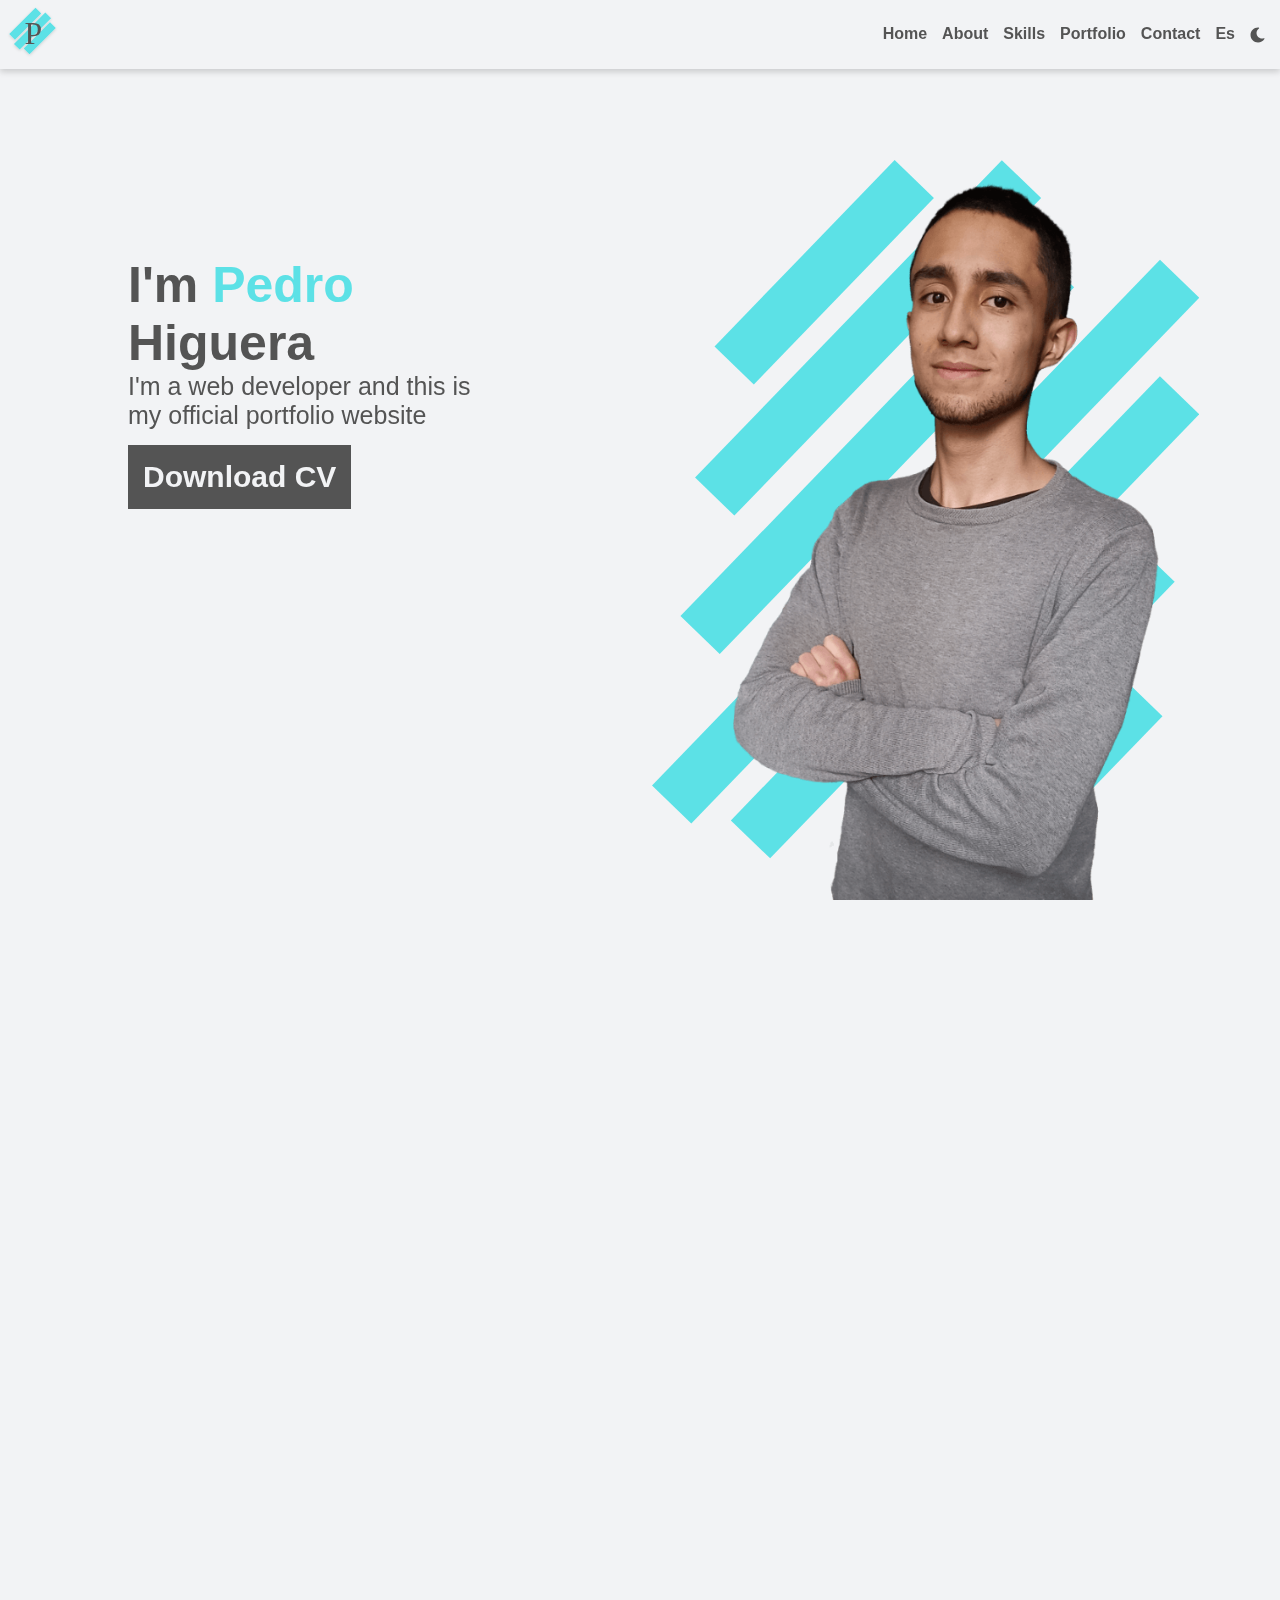
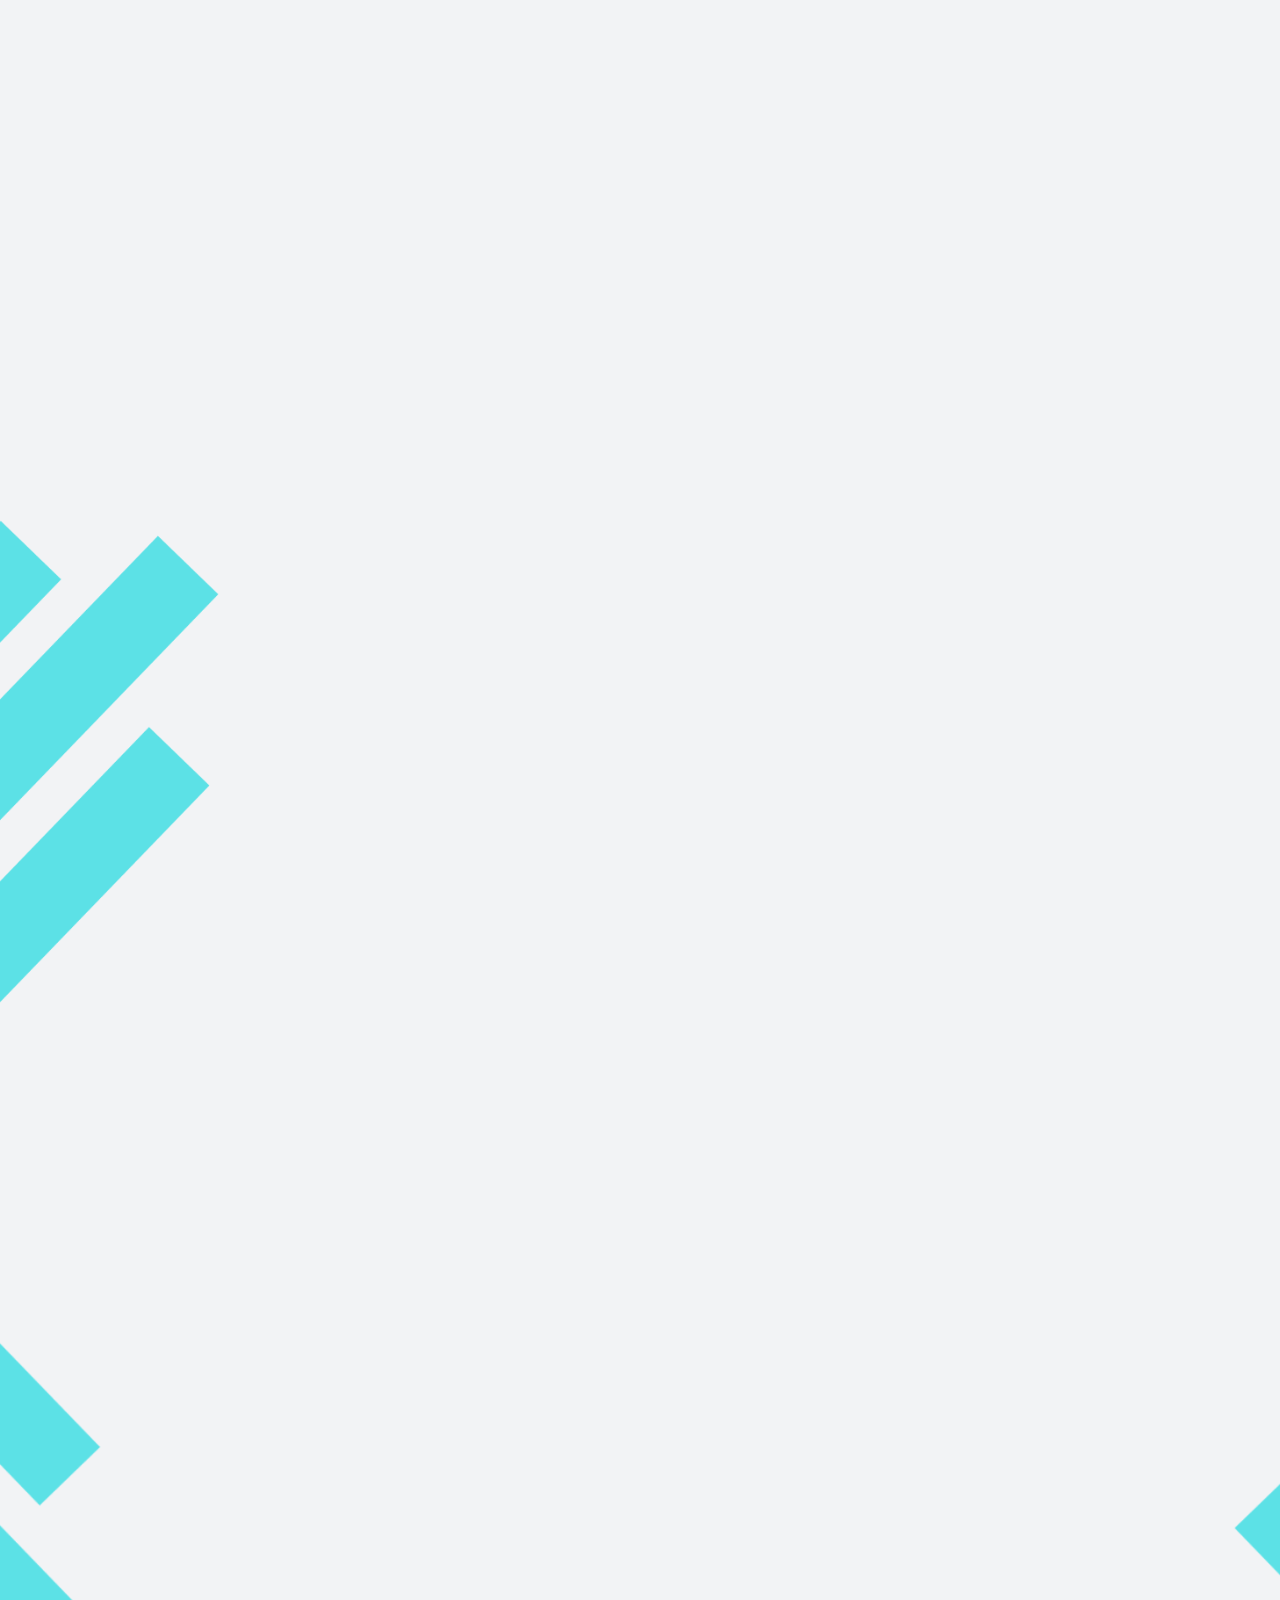
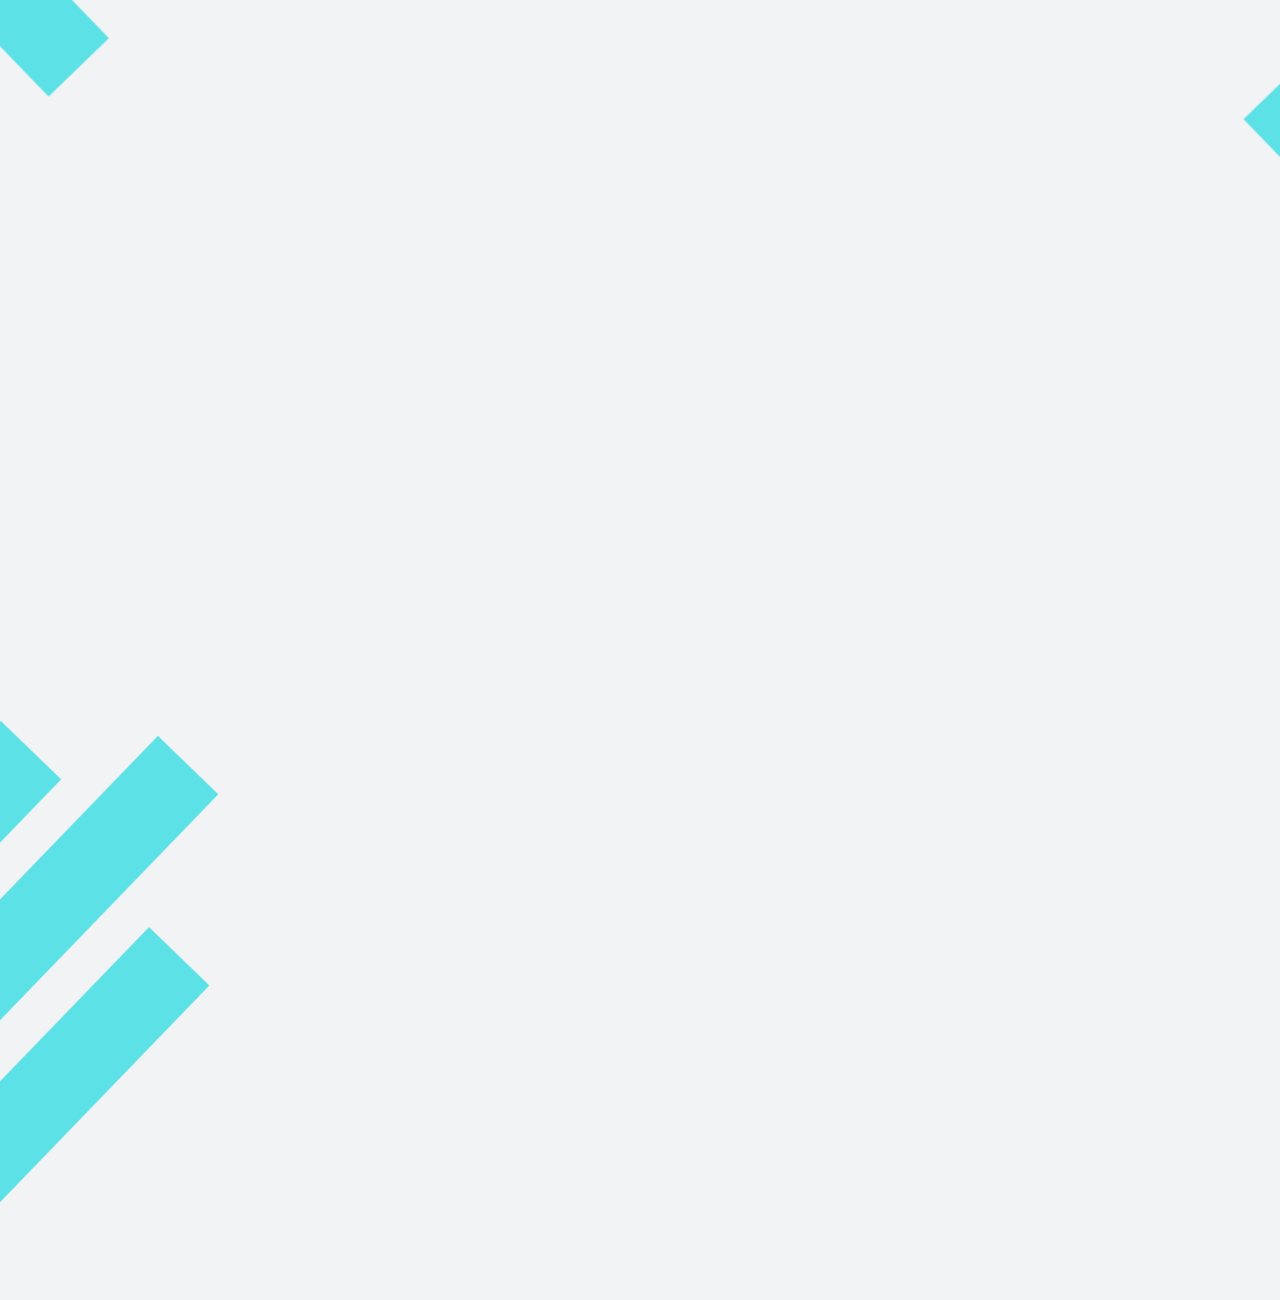
<file: index.html>
<!DOCTYPE html>
<html lang="en">
<head>
    <meta charset="UTF-8">
    <meta http-equiv="X-UA-Compatible" content="IE=edge">
    <meta name="viewport" content="width=device-width, initial-scale=1.0">
    <link href="https://unpkg.com/aos@2.3.1/dist/aos.css" rel="stylesheet">
    <link rel="shortcut icon" href="assets/Icon.svg" type="image/x-icon">
    <link rel="stylesheet" href="style.css">
    <title>Pedro Higuera Portfolio</title>
    <meta name="description" content="My name is Pedro Arturo Higuera Garzón. This is my personal portfolio when I describe my skills like as web development, projects, contact section and about me, if you are interested in my work, please send me a message.">
    <meta name="google-site-verification" content="h21j6NGCO5oXWmpVSqk74XNXkCQ473Lm9eHZTsagf3Q" />
    <meta name="keywords" content="Web Development, Web developer, Portfolio, Pedro Higuera, Pedro Arturo Higuera Garzón, projects, skills, HTML, CSS, JavaScript, Bootstrap, Python, flutter, mobile apps">
    <meta property="og:site_name" content="PedroHigueraG"/>
    <meta property="og:title" content="Pedro Higuera Portfolio"/>
    <meta property="og:image" content="assets/image.png">
    <meta property="og:url" content="https://pedrohiguerag.xyz/">
    <meta property="og:type" content="portfolio"/>
</head>
<body>
    <!-- Header -->
    <header data-aos="fade-down">
        <div class="logo"><a href="#"><img src="assets/Icon.svg" alt="Icon of Portfolio"></a></div>
        
        <nav>
            <input type="checkbox" name="" id="check">
            <label for="check"><svg id="burguer" viewBox="0 0 100 80" width="40" height="40"><rect width="100" height="20"></rect><rect y="30" width="100" height="20"></rect><rect y="60" width="100" height="20"></rect></svg></label>
            <ul class="nav_list">
                <li class="nav_item"><a href="#home">Home</a></li>
                <li class="nav_item"><a href="#about">About</a></li>
                <li class="nav_item"><a href="#skills">Skills</a></li>
                <li class="nav_item"><a href="#portfolio">Portfolio</a></li>
                <li class="nav_item"><a href="#contact">Contact</a></li>
                <li class="nav_item"><a href="es.html">Es</a></li>
                <!-- SVG Icon -->
                <svg version="1.1" id="dark_icon" xmlns="http://www.w3.org/2000/svg" xmlns:xlink="http://www.w3.org/1999/xlink" x="0px" y="0px"viewBox="0 0 480 480" style="enable-background:new 0 0 480 480;" xml:space="preserve"><g><g><path d="M459.782,347.328c-4.288-5.28-11.488-7.232-17.824-4.96c-17.76,6.368-37.024,9.632-57.312,9.632c-97.056,0-176-78.976-176-176c0-58.4,28.832-112.768,77.12-145.472c5.472-3.712,8.096-10.4,6.624-16.832S285.638,2.4,279.078,1.44C271.59,0.352,264.134,0,256.646,0c-132.352,0-240,107.648-240,240s107.648,240,240,240c84,0,160.416-42.688,204.352-114.176C464.55,360.032,464.038,352.64,459.782,347.328z"/></g></g></svg>
                <svg version="1.1" id="light_icon" xmlns="http://www.w3.org/2000/svg" xmlns:xlink="http://www.w3.org/1999/xlink" x="0px" y="0px" viewBox="0 0 302.4 302.4" style="enable-background:new 0 0 302.4 302.4;" xml:space="preserve"><g><g><g><path d="M204.8,97.6C191.2,84,172,75.2,151.2,75.2s-40,8.4-53.6,22.4c-13.6,13.6-22.4,32.8-22.4,53.6s8.8,40,22.4,53.6c13.6,13.6,32.8,22.4,53.6,22.4s40-8.4,53.6-22.4c13.6-13.6,22.4-32.8,22.4-53.6S218.8,111.2,204.8,97.6z"/><path d="M151.2,51.6c5.6,0,10.4-4.8,10.4-10.4V10.4c0-5.6-4.8-10.4-10.4-10.4c-5.6,0-10.4,4.8-10.4,10.4v30.8C140.8,46.8,145.6,51.6,151.2,51.6z"/><path d="M236.4,80.8l22-22c4-4,4-10.4,0-14.4s-10.4-4-14.4,0l-22,22c-4,4-4,10.4,0,14.4C225.6,84.8,232,84.8,236.4,80.8z"/><path d="M292,140.8h-30.8c-5.6,0-10.4,4.8-10.4,10.4c0,5.6,4.8,10.4,10.4,10.4H292c5.6,0,10.4-4.8,10.4-10.4C302.4,145.6,297.6,140.8,292,140.8z"/><path d="M236,221.6c-4-4-10.4-4-14.4,0s-4,10.4,0,14.4l22,22c4,4,10.4,4,14.4,0s4-10.4,0-14.4L236,221.6z"/><path d="M151.2,250.8c-5.6,0-10.4,4.8-10.4,10.4V292c0,5.6,4.8,10.4,10.4,10.4c5.6,0,10.4-4.8,10.4-10.4v-30.8C161.6,255.6,156.8,250.8,151.2,250.8z"/><path d="M66,221.6l-22,22c-4,4-4,10.4,0,14.4s10.4,4,14.4,0l22-22c4-4,4-10.4,0-14.4C76.8,217.6,70.4,217.6,66,221.6z"/><path d="M51.6,151.2c0-5.6-4.8-10.4-10.4-10.4H10.4c-5.6,0-10.4,4.8-10.4,10.4s4.8,10.4,10.4,10.4h30.8C46.8,161.6,51.6,156.8,51.6,151.2z"/><path d="M66,80.8c4,4,10.4,4,14.4,0s4-10.4,0-14.4l-22-22c-4-4-10.4-4-14.4,0s-4,10.4,0,14.4L66,80.8z"/></g></g></g><g></g><g></g><g></g><g></g><g></g><g></g><g></g><g></g><g></g><g></g><g></g><g></g><g></g><g></g><g></g></svg>
            </ul>
            
        </nav>
    </header>
    <!-- Main -->
    <main>
        <!-- Top button -->
        <a id="top_button" href="#home" title="Up">
            <svg class="svg_up" viewBox="0 0 970.504 970.503" style="enable-background:new 0 0 970.504 970.503;" xml:space="preserve"><g><path d="M120.027,962.802c26.6,0,53.5-8.801,75.7-27l288.1-234.7l290.899,237c22.301,18.1,49.101,27,75.7,27c34.8,0,69.4-15.101,93.101-44.2c41.899-51.4,34.1-127-17.2-168.8l-366.7-298.8c-44.1-36-107.5-36-151.6,0l-363.8,296.5c-51.4,41.8-59.1,117.399-17.3,168.8C50.727,947.702,85.227,962.802,120.027,962.802z"/><path d="M120.027,541.902c26.6,0,53.5-8.8,75.7-27l288.1-234.7l290.899,237c22.301,18.101,49.101,27,75.7,27c34.8,0,69.4-15.1,93.101-44.2c41.899-51.399,34.1-127-17.2-168.8l-366.7-298.8c-44.1-36-107.5-36-151.6,0l-363.8,296.4c-51.4,41.9-59.1,117.5-17.3,168.9C50.727,526.802,85.227,541.902,120.027,541.902z"/></g><g></g><g></g><g></g><g></g><g></g><g></g><g></g><g></g><g></g><g></g><g></g><g></g><g></g><g></g><g></g></svg>
        </a>
        <!-- Home section -->
        <section id="home" >
            <div class="home_container">
                <div class="info" data-aos="fade-right" >
                    <h1 >I'm <span>Pedro</span> Higuera</h1>
                    <p class="text_item">I'm a web developer and this is my official portfolio website</p>
                    <a target="_blank" rel="noreferrer" href="assets/English CV.pdf" class="cv_button">Download CV</a>
                </div>
                <div class="img_box fadeIn" >
                    <img class="fadeIn" id="blue_lines" src="assets/blueLines.svg" alt="blue lines">
                    <img  id="personal_photo" src="assets/personal.png" alt="Pedro Higuera Personal photo">
                </div>
            </div>
        </section>
        <!-- About section -->
        <section id="about">
            <div class="personal_info" data-aos="fade-in" data-aos-duration="1000">
                <img src="assets/about.png" alt="Pedro Higuera about photo" data-aos="fade-right" data-aos-duration="1500">
                <div class="personal_text" data-aos="fade-right" data-aos-duration="1500">
                    <h1 >About Me</h1>
                    <div class="personal_p" >
                        <p>Hi, my name is Pedro Arturo Higuera Garzón, I'm from Colombia and I'm undergraduate systems engineer with knowledge in web development, app development, database management, prototyping pages and apps in adobe XD. I am a self-taught and responsible person trying to improve every day.</p>
                        <p>I'm studying in Francisco José de Caldas District University, I'm in 6th semester and I have learned a lot about different topics other than development such as English, design, teamwork and I have met people from other professions that help to improve and learn about their area of study.</p>
                    </div>
                </div>
            </div>
        </section>
        <!-- Skills section -->
        <section id="skills">
            <h1 id="skill_title" data-aos="fade-up" data-aos-duration="1000">Skills</h1>
            <div class="skills_container">
                <div class="skill_item" data-aos="fade-up" data-aos-duration="1000">
                    <svg class="svg_icon" enable-background="new 0 0 512 512" height="512" viewBox="0 0 512 512"xmlns="http://www.w3.org/2000/svg"><g><path d="m439.54 68.7h-367.08c-39.95 0-72.46 32.51-72.46 72.47v229.66c0 39.96 32.51 72.47 72.46 72.47h367.08c39.95 0 72.46-32.51 72.46-72.47v-229.66c0-39.96-32.51-72.47-72.46-72.47zm-253.73 115.29-76.23 76.23 67.79 67.79c5.86 5.86 5.86 15.36 0 21.21-5.85 5.86-15.35 5.86-21.21 0l-78.4-78.4c-5.86-5.86-5.86-15.35 0-21.21l86.83-86.83c5.86-5.86 15.36-5.86 21.22 0 5.85 5.85 5.85 15.35 0 21.21zm123.73-35.29-79.32 224.59c-2.76 7.82-11.33 11.91-19.14 9.15s-11.91-11.33-9.15-19.14l79.32-224.59c2.76-7.81 11.32-11.91 19.14-9.15 7.81 2.76 11.91 11.33 9.15 19.14zm124.7 113.69-86.83 86.83c-5.86 5.86-15.36 5.86-21.22 0-5.85-5.85-5.85-15.35 0-21.21l76.23-76.23-67.79-67.79c-5.86-5.86-5.86-15.36 0-21.21 5.85-5.86 15.35-5.86 21.21 0l78.4 78.4c5.86 5.86 5.86 15.35 0 21.21z"/></g></svg>
                    <h1>Front-end</h1>
                    <ul >
                        <li>HTML</li>
                        <li>CSS</li>
                        <li>JavaScript</li>
                        <li>Bootstrap</li>
                        <li>Adobe XD</li>
                    </ul>
                </div>
                <div class="skill_item" data-aos="fade-up" data-aos-duration="1000">
                    <svg class="svg_icon" height="432pt" viewBox="-32 0 432 432"  xmlns="http://www.w3.org/2000/svg"><path d="m368.015625 186.351562c-.183594.144532-.421875.273438-.609375.417969-1.8125 1.335938-3.726562 2.636719-5.789062 3.910157-.328126.199218-.6875.390624-1.015626.59375-1.867187 1.101562-3.832031 2.183593-5.882812 3.238281l-1.671875.863281c-2.359375 1.167969-4.800781 2.304688-7.390625 3.410156l-1.527344.621094c-2.273437.945312-4.617187 1.859375-7.03125 2.746094l-1.976562.726562c-2.828125 1.003906-5.742188 1.972656-8.746094 2.914063l-2.023438.605469c-2.617187.800781-5.28125 1.546874-8 2.289062-.71875.191406-1.421874.390625-2.144531.578125-3.199219.847656-6.496093 1.644531-9.894531 2.398437-.800781.183594-1.601562.351563-2.402344.527344-2.941406.65625-5.933594 1.285156-8.972656 1.886719l-2.128906.425781c-3.542969.683594-7.144532 1.324219-10.808594 1.929688-.886719.152344-1.792969.285156-2.6875.429687-3.199219.519531-6.488281 1.015625-9.792969 1.480469l-1.976562.28125c-3.789063.53125-7.621094 1.007812-11.488281 1.429688l-2.910157.320312c-3.542969.386719-7.105469.742188-10.695312 1.074219l-1.457031.136719c-4 .351562-8 .644531-12 .917968l-2.976563.222656c-3.808594.242188-7.621094.449219-11.441406.625l-.949219.046876c-4.082031.175781-8.164062.3125-12.25.402343l-2.992188.0625c-4.117187.082031-8.238281.136719-12.351562.136719-4.109375 0-8.230469-.054688-12.351562-.136719l-2.992188-.0625c-4.089844-.097656-8.171875-.230469-12.246094-.402343l-.953125-.046876c-3.824219-.175781-7.636719-.382812-11.441406-.625l-2.992187-.199218c-4-.269532-8-.566406-12-.917969l-1.453126-.136719c-3.589843-.324218-7.15625-.683594-10.699218-1.074218l-2.910156-.320313c-3.863282-.445313-7.691407-.921875-11.488282-1.429687l-2.007812-.25c-3.304688-.460938-6.558594-.957032-9.792969-1.476563-.894531-.144531-1.800781-.28125-2.6875-.433594-3.660156-.609375-7.261719-1.25-10.808594-1.929687l-2.128906-.421875c-3.039063-.601563-6.03125-1.234375-8.972656-1.890625-.800781-.175782-1.601563-.34375-2.402344-.527344-3.375-.765625-6.671875-1.566406-9.894531-2.398438-.71875-.183593-1.425782-.382812-2.144532-.578124-2.734374-.742188-5.398437-1.503907-8-2.285157l-2.023437-.609375c-3.007813-.9375-5.921875-1.910156-8.746094-2.910156l-1.972656-.730469c-2.417969-.882812-4.761719-1.800781-7.035156-2.742187l-1.527344-.625c-2.574219-1.105469-5.03125-2.238282-7.390625-3.40625l-1.671875-.867188c-2.050781-1.054687-4-2.132812-5.882813-3.238281-.324218-.199219-.6875-.390625-1.015624-.59375-2.0625-1.269531-4-2.574219-5.789063-3.910156-.183594-.144531-.425781-.273438-.609375-.417969v85.59375c0 20.039062 70 48 184 48s184-27.960938 184-48zm0 0"/><path d="m368.015625 298.351562c-.183594.144532-.421875.273438-.609375.417969-1.8125 1.335938-3.726562 2.636719-5.789062 3.910157-.328126.199218-.6875.390624-1.015626.59375-1.867187 1.101562-3.832031 2.183593-5.882812 3.238281l-1.671875.863281c-2.359375 1.167969-4.800781 2.304688-7.390625 3.410156l-1.527344.621094c-2.273437.945312-4.617187 1.859375-7.03125 2.746094l-1.976562.726562c-2.828125 1.003906-5.742188 1.972656-8.746094 2.914063l-2.023438.605469c-2.617187.800781-5.28125 1.546874-8 2.289062-.71875.191406-1.421874.390625-2.144531.578125-3.199219.847656-6.496093 1.644531-9.894531 2.398437-.800781.183594-1.601562.351563-2.402344.527344-2.941406.65625-5.933594 1.285156-8.972656 1.886719l-2.128906.425781c-3.542969.675782-7.144532 1.320313-10.808594 1.929688-.886719.152344-1.792969.285156-2.6875.429687-3.199219.519531-6.488281 1.015625-9.792969 1.480469l-1.976562.28125c-3.789063.53125-7.621094 1.007812-11.488281 1.429688l-2.910157.320312c-3.542969.386719-7.105469.742188-10.695312 1.074219l-1.457031.136719c-4 .351562-8 .644531-12 .917968l-2.976563.222656c-3.808594.242188-7.621094.449219-11.441406.625l-.949219.046876c-4.082031.175781-8.164062.3125-12.25.402343l-2.992188.0625c-4.117187.082031-8.238281.136719-12.351562.136719-4.109375 0-8.230469-.054688-12.351562-.136719l-2.992188-.0625c-4.089844-.097656-8.171875-.230469-12.246094-.402343l-.953125-.046876c-3.824219-.175781-7.636719-.382812-11.441406-.625l-2.992187-.199218c-4-.269532-8-.566406-12-.917969l-1.453126-.136719c-3.589843-.324218-7.15625-.683594-10.699218-1.074218l-2.910156-.320313c-3.863282-.445313-7.691407-.921875-11.488282-1.429687l-2.007812-.25c-3.304688-.460938-6.558594-.957032-9.792969-1.476563-.894531-.144531-1.800781-.28125-2.6875-.433594-3.660156-.609375-7.261719-1.25-10.808594-1.929687l-2.128906-.421875c-3.039063-.597657-6.03125-1.226563-8.972656-1.890625-.800781-.175782-1.601563-.34375-2.402344-.527344-3.375-.765625-6.671875-1.566406-9.894531-2.398438-.71875-.183593-1.425782-.382812-2.144532-.578124-2.734374-.742188-5.398437-1.503907-8-2.285157l-2.023437-.609375c-3.007813-.933594-5.921875-1.902344-8.746094-2.910156l-1.972656-.730469c-2.417969-.882812-4.761719-1.800781-7.035156-2.742187l-1.527344-.625c-2.574219-1.105469-5.03125-2.238282-7.390625-3.40625l-1.671875-.867188c-2.050781-1.054687-4-2.132812-5.882813-3.238281-.324218-.199219-.6875-.390625-1.015624-.59375-2.0625-1.269531-4-2.574219-5.789063-3.910156-.183594-.144531-.425781-.273438-.609375-.417969v85.59375c0 20.039062 70 48 184 48s184-27.960938 184-48zm0 0"/><path d="m368.015625 74.351562c-.183594.144532-.421875.273438-.609375.417969-1.8125 1.335938-3.726562 2.636719-5.789062 3.910157-.328126.199218-.6875.390624-1.015626.59375-1.867187 1.101562-3.832031 2.183593-5.882812 3.199218l-1.671875.863282c-2.359375 1.167968-4.800781 2.304687-7.390625 3.40625l-1.527344.625c-2.273437.945312-4.617187 1.859374-7.03125 2.746093l-1.976562.726563c-2.828125 1.003906-5.742188 1.972656-8.746094 2.914062l-2.023438.605469c-2.617187.800781-5.28125 1.542969-8 2.289063-.71875.191406-1.421874.390624-2.144531.574218-3.199219.847656-6.496093 1.648438-9.894531 2.402344-.800781.183594-1.601562.351562-2.402344.527344-2.941406.65625-5.933594 1.285156-8.972656 1.886718l-2.128906.425782c-3.542969.683594-7.144532 1.324218-10.808594 1.925781-.886719.152344-1.792969.289063-2.6875.433594-3.199219.519531-6.488281 1.015625-9.792969 1.480469l-1.976562.28125c-3.789063.53125-7.621094 1.007812-11.488281 1.429687l-2.910157.320313c-3.542969.382812-7.105469.742187-10.695312 1.070312l-1.457031.136719c-4 .351562-8 .648437-12 .921875l-2.976563.261718c-3.808594.242188-7.621094.449219-11.441406.625l-.949219.046876c-4.082031.175781-8.164062.3125-12.25.402343l-2.992188.0625c-4.117187.082031-8.238281.136719-12.351562.136719-4.109375 0-8.230469-.054688-12.351562-.136719l-2.992188-.0625c-4.089844-.097656-8.171875-.230469-12.246094-.402343l-.953125-.046876c-3.824219-.175781-7.636719-.382812-11.441406-.625l-2.992187-.199218c-4-.269532-8-.566406-12-.917969l-1.453126-.136719c-3.589843-.324218-7.15625-.683594-10.699218-1.074218l-2.910156-.320313c-3.863282-.445313-7.691407-.921875-11.488282-1.429687l-2.007812-.25c-3.304688-.460938-6.558594-.957032-9.792969-1.476563-.894531-.144531-1.800781-.28125-2.6875-.433594-3.660156-.609375-7.261719-1.25-10.808594-1.929687l-2.128906-.421875c-3.039063-.601563-6.03125-1.234375-8.972656-1.890625-.800781-.175782-1.601563-.34375-2.402344-.527344-3.375-.765625-6.671875-1.566406-9.894531-2.398438-.71875-.183593-1.425782-.382812-2.144532-.578124-2.734374-.742188-5.398437-1.503907-8-2.285157l-2.023437-.609375c-3.007813-.9375-5.921875-1.910156-8.746094-2.910156l-1.972656-.730469c-2.417969-.882812-4.761719-1.800781-7.035156-2.742187l-1.527344-.625c-2.574219-1.105469-5.03125-2.238282-7.390625-3.40625l-1.671875-.867188c-2.050781-1.054687-4-2.132812-5.882813-3.199218-.324218-.199219-.6875-.390626-1.015624-.589844-2.0625-1.273438-4-2.578125-5.789063-3.914063-.183594-.144531-.425781-.269531-.609375-.414062v85.550781c0 20 70 48 184 48s184-28 184-48zm0 0"/><path d="m368.015625 48c0-26.507812-82.378906-48-184-48s-184 21.492188-184 48 82.378906 48 184 48 184-21.492188 184-48zm0 0"/></svg>
                    <h1>Back-end</h1>
                    <ul>
                        <li>PHP</li>
                        <li>PostgreSQL</li>
                        <li>MySQL</li>
                    </ul>
                </div>
                <div class="skill_item" data-aos="fade-up" data-aos-duration="1000">
                    <svg class="svg_icon" enable-background="new 0 0 512 512" height="512" viewBox="0 0 512 512" xmlns="http://www.w3.org/2000/svg"><path d="m173.5 121h-60c-8.284 0-15 6.716-15 15v60c0 8.284 6.716 15 15 15h60c8.284 0 15-6.716 15-15v-60c0-8.284-6.716-15-15-15zm-15 60h-30v-30h30z"/><path d="m406.413 291.814c-8.002-12.501-22.001-20.812-37.913-20.814v-226c0-24.813-20.187-45-45-45h-240c-24.813 0-45 20.187-45 45v391c0 24.813 20.187 45 45 45 112.596 0 105.363.077 107.072-.16l15.235 24.161c2.748 4.356 7.538 6.999 12.688 6.999h210.005c5.069 0 9.795-2.56 12.564-6.806l30-46c1.589-2.437 2.436-5.284 2.436-8.194v-119.998c0-34.378-37.223-56.084-67.087-39.188zm-127.913-114.315c-7.967-7.143-18.483-11.498-30-11.499v-15h30zm14.995 33.501c8.308 0 15.005-6.732 15.005-15v-60c0-8.284-6.716-15-15-15h-60c-8.284 0-15 6.716-15 15v41.491c-9.202 8.245-15.005 20.21-15.005 33.509v120.816l-3.596-5.737c-13.059-20.839-40.338-27.426-61.472-14.829-21.856 13.029-28.663 41.442-15.095 62.959l10.589 16.791h-65.421v-300h270v176.499c-12.324-11.049-29.555-14.399-45.005-8.919 0-4.425 0-43.144 0-47.58zm-209.995-181h240c8.271 0 15 6.729 15 15v16h-270v-16c0-8.271 6.729-15 15-15zm0 421c-8.271 0-15-6.729-15-15v-15h84.338l18.917 30zm360-4.459-23.125 35.459h-193.605l-78.06-123.792c-4.568-7.242-2.274-16.805 5.079-21.189 7.048-4.203 16.332-1.964 20.69 4.991l31.305 49.956c3.553 5.667 10.432 8.3 16.854 6.451 6.429-1.848 10.856-7.728 10.856-14.416v-173.001c0-8.271 6.729-15 15-15s15 6.729 15 15v166c0 8.284 6.716 15 15 15s15-6.716 15-15v-76c0-8.271 6.729-15 15-15s15 6.729 15 15v15 61c0 8.284 6.716 15 15 15s15-6.716 15-15v-61c0-8.271 6.729-15 15-15s15 6.729 15 15v15.002 45.998c0 8.284 6.716 15 15 15s15-6.716 15-15v-45.998c0-8.272 6.729-15.002 15.002-15.002s15.003 6.73 15.003 15.002v115.539z"/></svg>
                    <h1>Mobile Apps</h1>
                    <ul>
                        <li>Dart</li>
                        <li>Flutter</li>
                    </ul>
                </div>
                <div class="skill_item" data-aos="fade-up" data-aos-duration="1000">
                    <svg class="svg_icon" viewBox="0 0 512 512"><path d="M447.716,97.794L297.207,10.993c-25.416-14.658-56.997-14.657-82.414,0L64.285,97.794     C38.819,112.479,23,139.866,23,169.266v173.467c0,29.4,15.819,56.787,41.284,71.472l150.509,86.801     c25.421,14.661,57.001,14.656,82.414,0l150.508-86.801C473.181,399.52,489,372.133,489,342.733V169.266     C489,139.867,473.181,112.48,447.716,97.794z M449,342.733c0,15.144-8.148,29.251-21.266,36.815l-150.509,86.801     c-13.093,7.552-29.358,7.552-42.451,0L84.265,379.548C71.148,371.983,63,357.877,63,342.733V169.266c0-15.143,8.148-29.25,21.266-36.814l150.508-86.801c13.094-7.552,29.364-7.549,42.452,0l150.509,86.8C440.852,140.016,449,154.122,449,169.266V342.733z"/><path d="M236.994,240.729l-74.281-62.863c-8.431-7.136-21.052-6.085-28.187,2.349c-7.135,8.434-6.083,21.055,2.349,28.191     L193.113,256l-56.238,47.593c-8.432,7.136-9.483,19.757-2.349,28.191c7.152,8.452,19.776,9.467,28.187,2.348l74.281-62.863     C246.444,263.272,246.417,248.704,236.994,240.729z"/><path d="M362.206,298.859h-89.995c-11.046,0-20,8.955-20,20.003c0,11.048,8.954,20.003,20,20.003h89.995     c11.045,0,20-8.955,20-20.003C382.206,307.814,373.252,298.859,362.206,298.859z"/></svg>
                    <h1>Languages</h1>
                    <ul>
                        <li>Python</li>
                        <li>C++</li>
                        <li>Java</li>
                        <li>JavaScript</li>
                    </ul>
                </div>
            </div>
        </section>
        <!-- Portfolio section -->
        <section id="portfolio">
            <div class="portfolio_container">
                <h1 id="portfolio_title" data-aos="fade-down" data-aos-duration="1000">Portfolio</h1>
                <ul class="selector_list" data-aos="fade-up" data-aos-duration="1000">
                    <li class="active" id="all">All</li>
                    <li id="web">Web</li>
                    <li id="python">Python</li>
                    <li id="mobile">Mobile</li>
                </ul>
            <div class="projects_container" data-aos="fade-up" data-aos-duration="1000">
                
                <a href="https://pedrohiguerag.github.io/QRCode_Generator/" rel="noreferrer" target="_blank" class="project_item web">
                    <img src="assets/qrWeb.png" alt="A image about web site to generate qr code">
                    <div class="item_hover">
                        <h1>QR Generator</h1>
                        <p>A simple web page to generate a QR Code for a URL, Wifi or number phone</p>
                    </div>
                </a>
                <a href="https://github.com/PedroHigueraG/Snake" rel="noreferrer" target="_blank" class="project_item python">
                    <img src="assets/snake.png" alt="A snake game made in python">
                    <div class="item_hover">
                        <h1>Snake Game</h1>
                        <p>A game made in python using turtle library, you use the arrows to move the snake</p>
                    </div>
                    
                </a>
                <a href="https://github.com/PedroHigueraG/qr_factory" rel="noreferrer" target="_blank" class="project_item mobile">
                    <img src="assets/qrFlutter.png" alt="Flutter app to qr code">
                    <div class="item_hover">
                        <h1>QR Factory</h1>
                        <p>A mobile app developed in flutter to scan a generate a qr code</p>
                    </div>
                    
                </a>
                <a href="https://pedrohiguerag.github.io/Clock/" rel="noreferrer" target="_blank" class="project_item web">
                    <img src="assets/clock.jpg" alt="A image about web site to show a clock, timer and stopwatch">
                    <div class="item_hover">
                        <h1>Clock</h1>
                        <p>A simple web page to show the local time and date, a cronometer or stopwatch and a timer</p>
                    </div>
                </a>
                <a href="https://www.frontendmentor.io/profile/PedroHigueraG/solutions" rel="noreferrer" target="_blank" class="project_item web">
                    <img src="assets/frontendmentor.png" alt="My solutions in frontendmentor">
                    <div class="item_hover">
                        <h1>Frontend Mentor Challenge</h1>
                        <p>All my challenges done from the frontend-mentor page, using HTML, CSS, JS and any APIs</p>
                    </div>
                </a>
            </div>
            </div>
        </section>
        <!-- Contact section -->
        <section id="contact">
            <div class="contact_container">
                <h1 id="contact_title" data-aos="fade-up" data-aos-duration="1000">Contact me</h1>
                <div class="info_contact_container">
                    <div class="contact_text" data-aos="fade-right" data-aos-duration="1000">
                        <p>Please fill the form with your name, email and message that you want send me, my social networks are:</p>
                        <ul>
                            <li><a target="_blank" rel="noreferrer" href="https://www.linkedin.com/in/pedrohiguerag/">LinkedIn</a></li>
                            <li><a target="_blank" rel="noreferrer" href="https://github.com/PedroHigueraG">Github</a></li>
                            <li><a target="_blank" rel="noreferrer" href="https://www.instagram.com/higuerapedro664/">Instagram</a></li>
                            <li><a target="_blank" rel="noreferrer" href="https://www.facebook.com/Pedro664">Facebook</a></li>
                            <li><a target="_blank" rel="noreferrer" href="https://twitter.com/Pedrosky664">Twitter</a></li>
                        </ul>
                    </div>
                    <div class="contact_form" data-aos="fade-right" data-aos-duration="1000">
                        <h1>Contact</h1>
                        <form target="_blank" rel="noreferrer" action="https://formsubmit.co/fcca597390f9498102e68130bf30f437" method="POST">
                            <input type="text" name="name" placeholder="Your name" required>
                            <input type="email" name="email" placeholder="Email address" required>
                            <textarea name="message" id="" cols="30" rows="10" placeholder="Your message" required></textarea>
                            <button type="submit" class="form_button">Submit form</button>
                        </form>
                    </div>
                </div>
            </div>
        </section>
    </main>
    <script src="scripts/darkMode.js"></script>
    <script src="scripts/topButton.js"></script>
    <script src="scripts/filter.js"></script>
    <script src="https://unpkg.com/aos@2.3.1/dist/aos.js"></script>
    <script>AOS.init();</script>
</body>
</html>
</file>
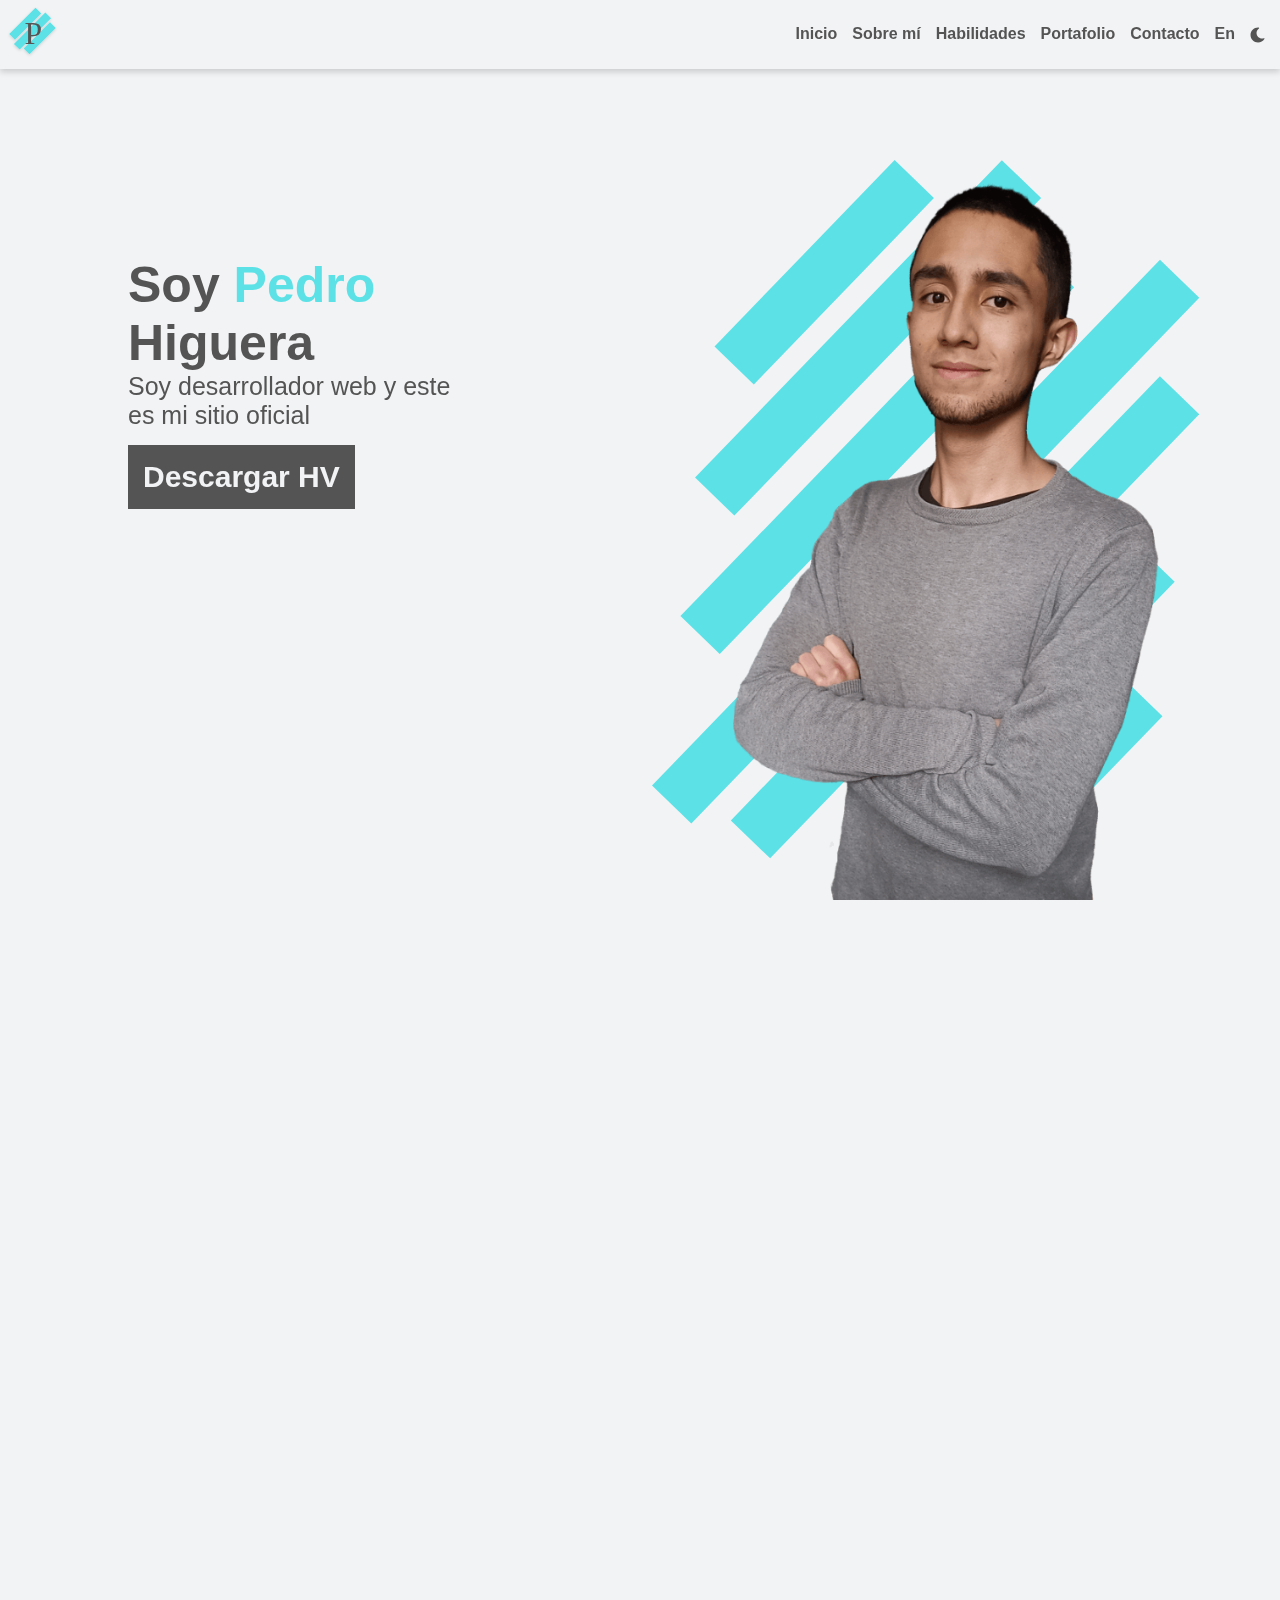
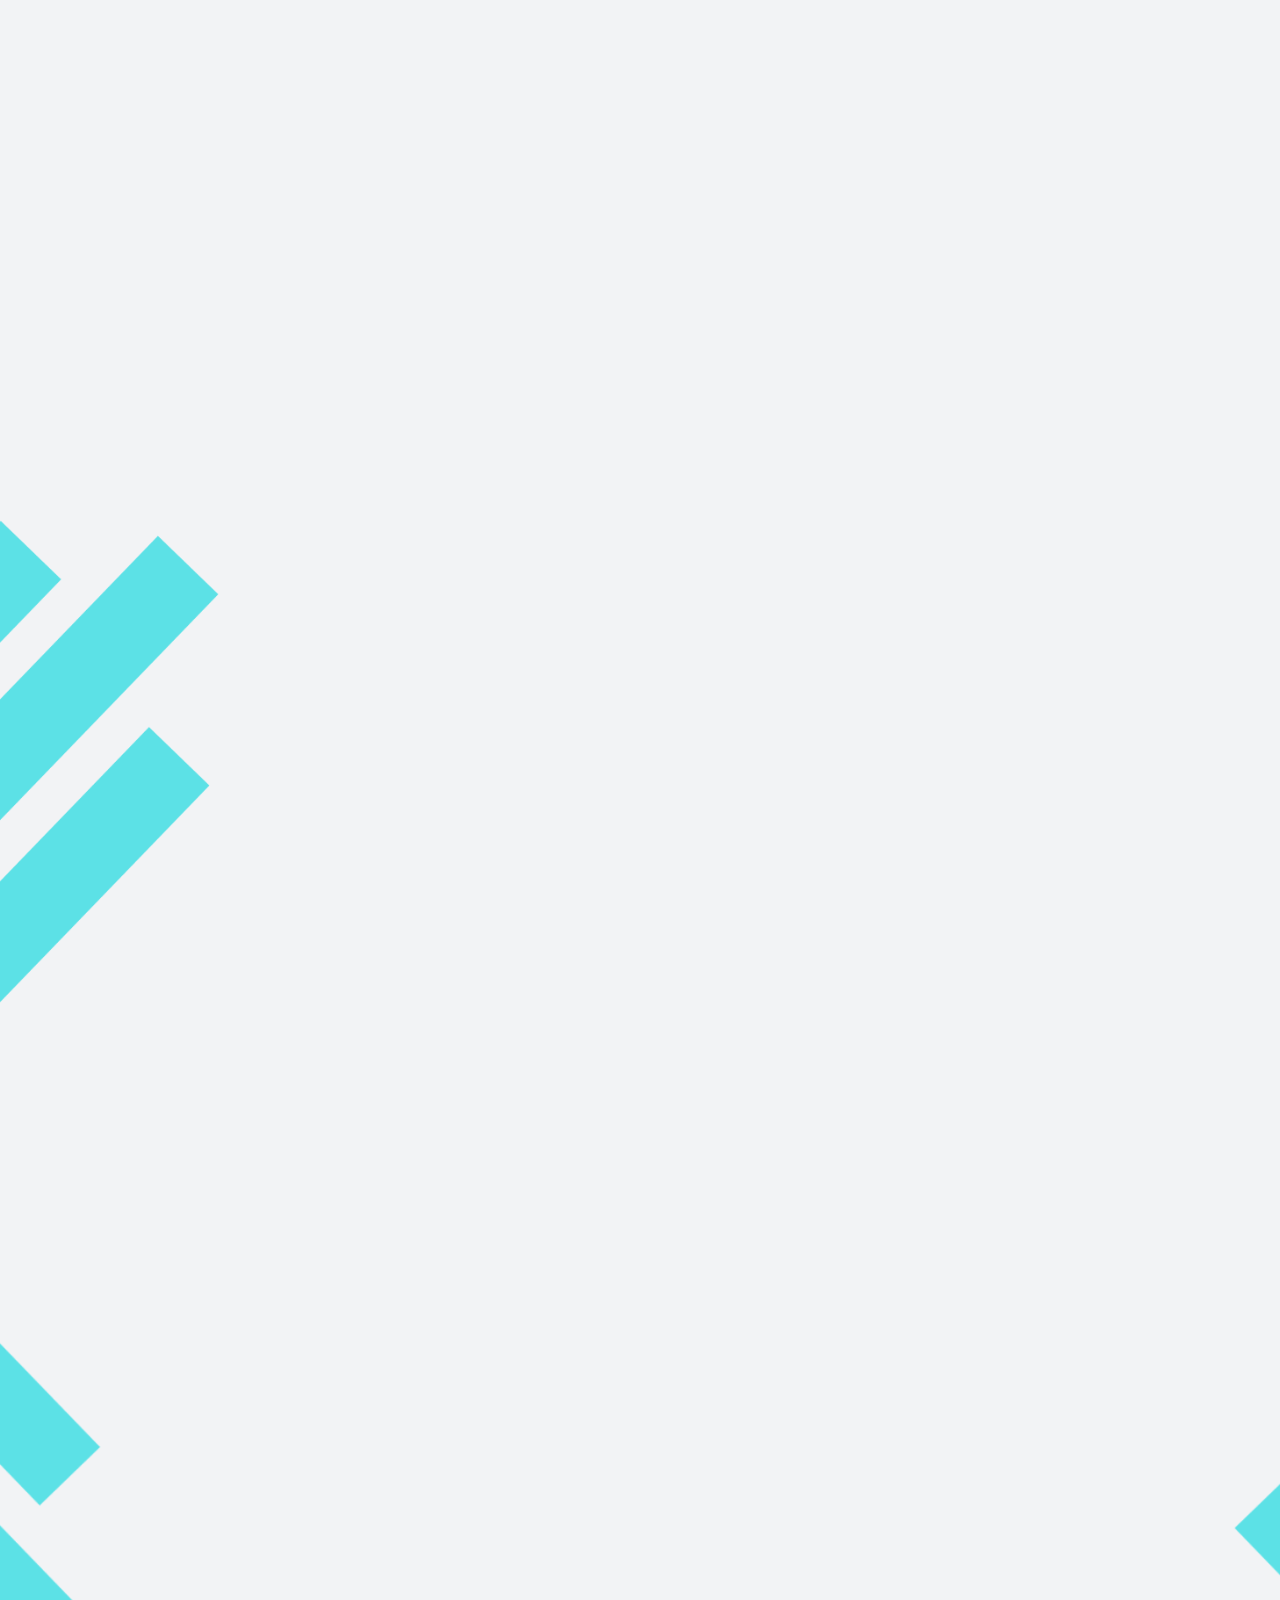
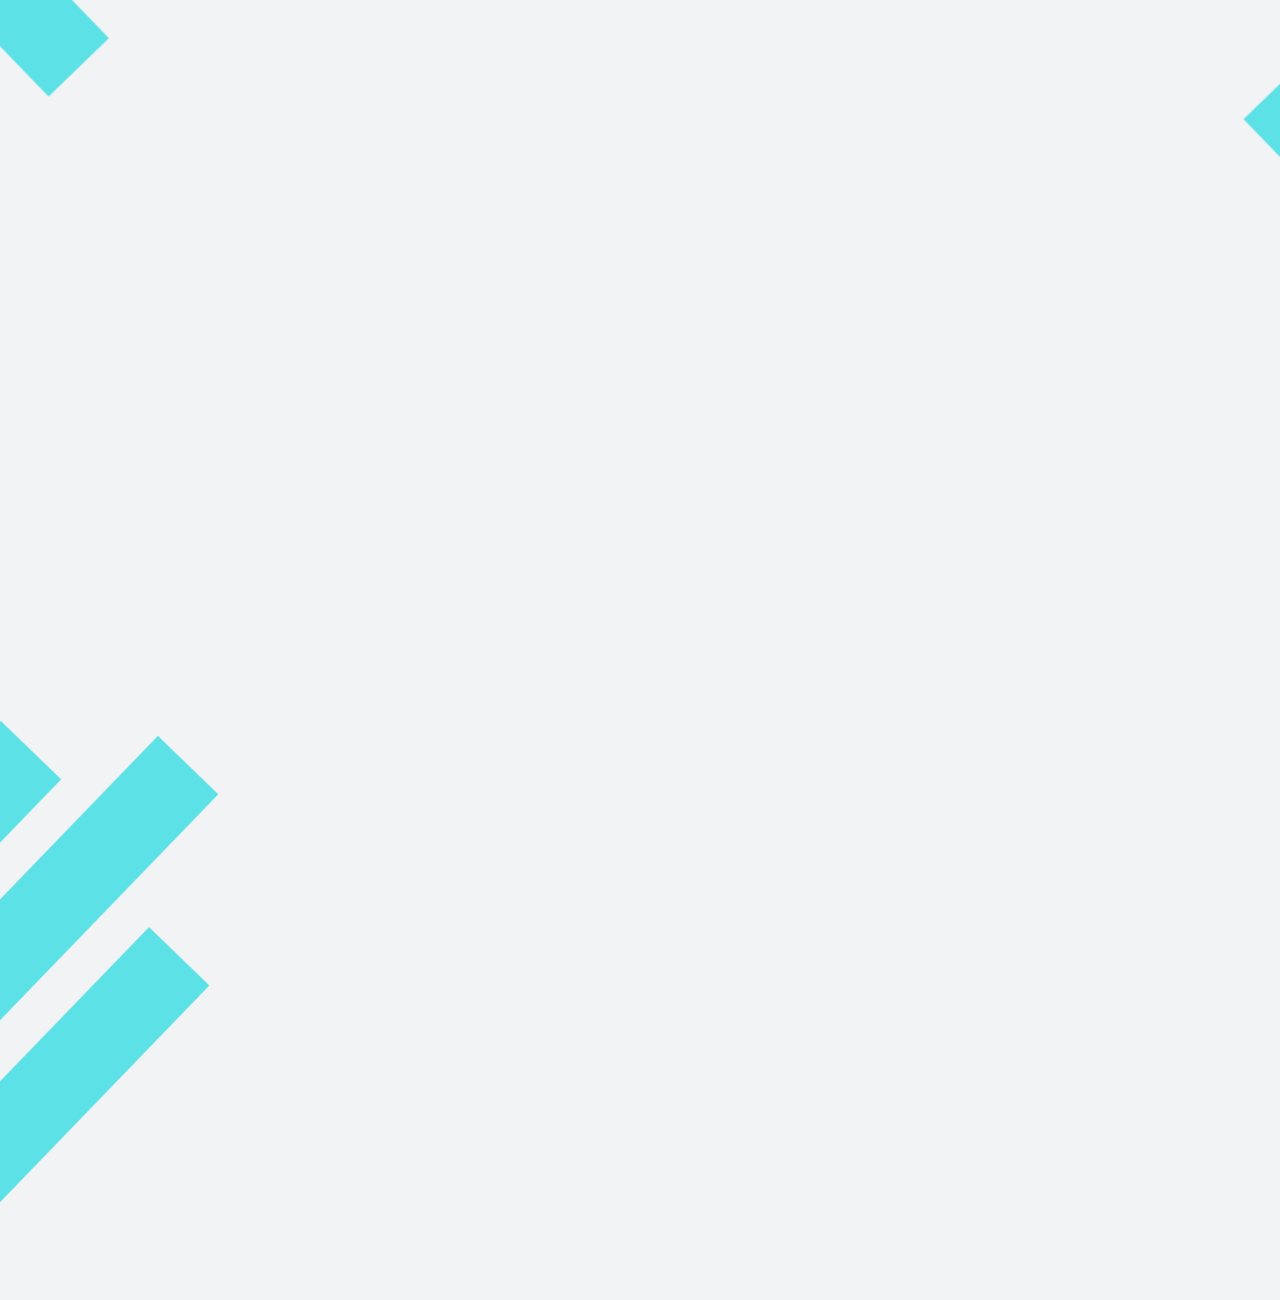
<file: es.html>
<!DOCTYPE html>
<html lang="es">
<head>
    <meta charset="UTF-8">
    <meta http-equiv="X-UA-Compatible" content="IE=edge">
    <meta name="viewport" content="width=device-width, initial-scale=1.0">
    <link href="https://unpkg.com/aos@2.3.1/dist/aos.css" rel="stylesheet">
    <link rel="shortcut icon" href="assets/Icon.svg" type="image/x-icon">
    <link rel="stylesheet" href="style.css">
    <title>Portafolio de Pedro Higuera</title>
    <meta name="description" content="Mi nombre es Pedro Arturo Higuera Garzón. Este es mi portafolio personal donde describo mis habilidades como el desarrollo web, proyectos, sección de contacto y hablo sobre mi, si está interesado en mi trabajo, por favor envíame un mensaje.">
    <meta name="keywords" content="Desarrollo web, Desarrollador Web, Pedro Higuera, Pedro Arturo Higuera Garzón, HTML, CSS, JavaScript, Bootstrap, Python, proyectos, habilidades, portafolio, flutter, apps moviles">
    <meta property="og:site_name" content="PedroHigueraG"/>
    <meta property="og:title" content="Portafolio de Pedro Higuera"/>
    <meta property="og:image" content="assets/image.png">
    <meta property="og:url" content="https://pedrohiguerag.xyz/">
    <meta property="og:type" content="portafolio"/>
</head>
<body>
    <!-- Header -->
    <header data-aos="fade-down">
        <div class="logo"><a href="#"><img src="assets/Icon.svg" alt="Icon of Portfolio"></a></div>
        <nav>
            <input type="checkbox" name="" id="check">
            <label for="check"><svg id="burguer" viewBox="0 0 100 80" width="40" height="40"><rect width="100" height="20"></rect><rect y="30" width="100" height="20"></rect><rect y="60" width="100" height="20"></rect></svg></label>
            <ul class="nav_list">
                <li class="nav_item"><a href="#home">Inicio</a></li>
                <li class="nav_item"><a href="#about">Sobre mí</a></li>
                <li class="nav_item"><a href="#skills">Habilidades</a></li>
                <li class="nav_item"><a href="#portfolio">Portafolio</a></li>
                <li class="nav_item"><a href="#contact">Contacto</a></li>
                <li class="nav_item"><a href="index.html">En</a></li>
                <!-- SVG Icon -->
                <svg version="1.1" id="dark_icon" xmlns="http://www.w3.org/2000/svg" xmlns:xlink="http://www.w3.org/1999/xlink" x="0px" y="0px"viewBox="0 0 480 480" style="enable-background:new 0 0 480 480;" xml:space="preserve"><g><g><path d="M459.782,347.328c-4.288-5.28-11.488-7.232-17.824-4.96c-17.76,6.368-37.024,9.632-57.312,9.632c-97.056,0-176-78.976-176-176c0-58.4,28.832-112.768,77.12-145.472c5.472-3.712,8.096-10.4,6.624-16.832S285.638,2.4,279.078,1.44C271.59,0.352,264.134,0,256.646,0c-132.352,0-240,107.648-240,240s107.648,240,240,240c84,0,160.416-42.688,204.352-114.176C464.55,360.032,464.038,352.64,459.782,347.328z"/></g></g></svg>
                <svg version="1.1" id="light_icon" xmlns="http://www.w3.org/2000/svg" xmlns:xlink="http://www.w3.org/1999/xlink" x="0px" y="0px" viewBox="0 0 302.4 302.4" style="enable-background:new 0 0 302.4 302.4;" xml:space="preserve"><g><g><g><path d="M204.8,97.6C191.2,84,172,75.2,151.2,75.2s-40,8.4-53.6,22.4c-13.6,13.6-22.4,32.8-22.4,53.6s8.8,40,22.4,53.6c13.6,13.6,32.8,22.4,53.6,22.4s40-8.4,53.6-22.4c13.6-13.6,22.4-32.8,22.4-53.6S218.8,111.2,204.8,97.6z"/><path d="M151.2,51.6c5.6,0,10.4-4.8,10.4-10.4V10.4c0-5.6-4.8-10.4-10.4-10.4c-5.6,0-10.4,4.8-10.4,10.4v30.8C140.8,46.8,145.6,51.6,151.2,51.6z"/><path d="M236.4,80.8l22-22c4-4,4-10.4,0-14.4s-10.4-4-14.4,0l-22,22c-4,4-4,10.4,0,14.4C225.6,84.8,232,84.8,236.4,80.8z"/><path d="M292,140.8h-30.8c-5.6,0-10.4,4.8-10.4,10.4c0,5.6,4.8,10.4,10.4,10.4H292c5.6,0,10.4-4.8,10.4-10.4C302.4,145.6,297.6,140.8,292,140.8z"/><path d="M236,221.6c-4-4-10.4-4-14.4,0s-4,10.4,0,14.4l22,22c4,4,10.4,4,14.4,0s4-10.4,0-14.4L236,221.6z"/><path d="M151.2,250.8c-5.6,0-10.4,4.8-10.4,10.4V292c0,5.6,4.8,10.4,10.4,10.4c5.6,0,10.4-4.8,10.4-10.4v-30.8C161.6,255.6,156.8,250.8,151.2,250.8z"/><path d="M66,221.6l-22,22c-4,4-4,10.4,0,14.4s10.4,4,14.4,0l22-22c4-4,4-10.4,0-14.4C76.8,217.6,70.4,217.6,66,221.6z"/><path d="M51.6,151.2c0-5.6-4.8-10.4-10.4-10.4H10.4c-5.6,0-10.4,4.8-10.4,10.4s4.8,10.4,10.4,10.4h30.8C46.8,161.6,51.6,156.8,51.6,151.2z"/><path d="M66,80.8c4,4,10.4,4,14.4,0s4-10.4,0-14.4l-22-22c-4-4-10.4-4-14.4,0s-4,10.4,0,14.4L66,80.8z"/></g></g></g><g></g><g></g><g></g><g></g><g></g><g></g><g></g><g></g><g></g><g></g><g></g><g></g><g></g><g></g><g></g></svg>
            </ul>
        </nav>
    </header>
    <!-- Main -->
    <main>
        <!-- Top button -->
        <a id="top_button" href="#home" title="Up">
            <svg class="svg_up" viewBox="0 0 970.504 970.503" style="enable-background:new 0 0 970.504 970.503;" xml:space="preserve"><g><path d="M120.027,962.802c26.6,0,53.5-8.801,75.7-27l288.1-234.7l290.899,237c22.301,18.1,49.101,27,75.7,27c34.8,0,69.4-15.101,93.101-44.2c41.899-51.4,34.1-127-17.2-168.8l-366.7-298.8c-44.1-36-107.5-36-151.6,0l-363.8,296.5c-51.4,41.8-59.1,117.399-17.3,168.8C50.727,947.702,85.227,962.802,120.027,962.802z"/><path d="M120.027,541.902c26.6,0,53.5-8.8,75.7-27l288.1-234.7l290.899,237c22.301,18.101,49.101,27,75.7,27c34.8,0,69.4-15.1,93.101-44.2c41.899-51.399,34.1-127-17.2-168.8l-366.7-298.8c-44.1-36-107.5-36-151.6,0l-363.8,296.4c-51.4,41.9-59.1,117.5-17.3,168.9C50.727,526.802,85.227,541.902,120.027,541.902z"/></g><g></g><g></g><g></g><g></g><g></g><g></g><g></g><g></g><g></g><g></g><g></g><g></g><g></g><g></g><g></g></svg>
        </a>
        <!-- Home section -->
        <section id="home" >
            <div class="home_container">
                <div class="info" data-aos="fade-right" >
                    <h1 >Soy <span>Pedro</span> Higuera</h1>
                    <p class="text_item">Soy desarrollador web y este es mi sitio oficial</p>
                    <a target="_blank" rel="noreferrer" href="assets/Spanish CV.pdf" class="cv_button">Descargar HV</a>
                </div>
                <div class="img_box fadeIn" >
                    <img class="fadeIn" id="blue_lines" src="assets/blueLines.svg" alt="blue lines">
                    <img  id="personal_photo" src="assets/personal.png" alt="Foto personal Pedro Higuera">
                </div>
            </div>
        </section>
        <!-- About section -->
        <section id="about">
            <div class="personal_info" data-aos="fade-in" data-aos-duration="1000">
                <img src="assets/about.png" alt="Pedro Higuera foto sobre mí" data-aos="fade-right" data-aos-duration="1500">
                <div class="personal_text" data-aos="fade-right" data-aos-duration="1500">
                    <h1 >Sobre mí</h1>
                    <div class="personal_p" >
                        <p>Hola, mi nombre es Pedro Arturo Higuera Garzón, soy de Colombia y soy estudiante de ingeniería de sistemas con conocimientos en desarrollo web, desarrollo de aplicaciones móviles, manejo de bases de datos, prototipado de paginas y aplicaciones en adobe XD. Soy una persona autodidacta y responsable tratando de mejorar cada día.</p>
                        <p>Estudio en la Universidad Distrital Francisco José de Caldas, estoy en sexto semestre y he aprendido bastante sobre varios temas diferentes al desarrollo, como lo es el inglés, trabajo en equipo y he conocido personas de otras profesiones que me ayudan a mejorar y aprender sobre sus áreas de estudio.</p>
                    </div>
                </div>
            </div>
        </section>
        <!-- Skills section -->
        <section id="skills">
            <h1 id="skill_title" data-aos="fade-up" data-aos-duration="1000">Habilidades</h1>
            <div class="skills_container">
                <div class="skill_item" data-aos="fade-up" data-aos-duration="1000">
                    <svg class="svg_icon" enable-background="new 0 0 512 512" height="512" viewBox="0 0 512 512"xmlns="http://www.w3.org/2000/svg"><g><path d="m439.54 68.7h-367.08c-39.95 0-72.46 32.51-72.46 72.47v229.66c0 39.96 32.51 72.47 72.46 72.47h367.08c39.95 0 72.46-32.51 72.46-72.47v-229.66c0-39.96-32.51-72.47-72.46-72.47zm-253.73 115.29-76.23 76.23 67.79 67.79c5.86 5.86 5.86 15.36 0 21.21-5.85 5.86-15.35 5.86-21.21 0l-78.4-78.4c-5.86-5.86-5.86-15.35 0-21.21l86.83-86.83c5.86-5.86 15.36-5.86 21.22 0 5.85 5.85 5.85 15.35 0 21.21zm123.73-35.29-79.32 224.59c-2.76 7.82-11.33 11.91-19.14 9.15s-11.91-11.33-9.15-19.14l79.32-224.59c2.76-7.81 11.32-11.91 19.14-9.15 7.81 2.76 11.91 11.33 9.15 19.14zm124.7 113.69-86.83 86.83c-5.86 5.86-15.36 5.86-21.22 0-5.85-5.85-5.85-15.35 0-21.21l76.23-76.23-67.79-67.79c-5.86-5.86-5.86-15.36 0-21.21 5.85-5.86 15.35-5.86 21.21 0l78.4 78.4c5.86 5.86 5.86 15.35 0 21.21z"/></g></svg>
                    <h1>Front-end</h1>
                    <ul >
                        <li>HTML</li>
                        <li>CSS</li>
                        <li>JavaScript</li>
                        <li>Bootstrap</li>
                        <li>Adobe XD</li>
                    </ul>
                </div>
                <div class="skill_item" data-aos="fade-up" data-aos-duration="1000">
                    <svg class="svg_icon" height="432pt" viewBox="-32 0 432 432"  xmlns="http://www.w3.org/2000/svg"><path d="m368.015625 186.351562c-.183594.144532-.421875.273438-.609375.417969-1.8125 1.335938-3.726562 2.636719-5.789062 3.910157-.328126.199218-.6875.390624-1.015626.59375-1.867187 1.101562-3.832031 2.183593-5.882812 3.238281l-1.671875.863281c-2.359375 1.167969-4.800781 2.304688-7.390625 3.410156l-1.527344.621094c-2.273437.945312-4.617187 1.859375-7.03125 2.746094l-1.976562.726562c-2.828125 1.003906-5.742188 1.972656-8.746094 2.914063l-2.023438.605469c-2.617187.800781-5.28125 1.546874-8 2.289062-.71875.191406-1.421874.390625-2.144531.578125-3.199219.847656-6.496093 1.644531-9.894531 2.398437-.800781.183594-1.601562.351563-2.402344.527344-2.941406.65625-5.933594 1.285156-8.972656 1.886719l-2.128906.425781c-3.542969.683594-7.144532 1.324219-10.808594 1.929688-.886719.152344-1.792969.285156-2.6875.429687-3.199219.519531-6.488281 1.015625-9.792969 1.480469l-1.976562.28125c-3.789063.53125-7.621094 1.007812-11.488281 1.429688l-2.910157.320312c-3.542969.386719-7.105469.742188-10.695312 1.074219l-1.457031.136719c-4 .351562-8 .644531-12 .917968l-2.976563.222656c-3.808594.242188-7.621094.449219-11.441406.625l-.949219.046876c-4.082031.175781-8.164062.3125-12.25.402343l-2.992188.0625c-4.117187.082031-8.238281.136719-12.351562.136719-4.109375 0-8.230469-.054688-12.351562-.136719l-2.992188-.0625c-4.089844-.097656-8.171875-.230469-12.246094-.402343l-.953125-.046876c-3.824219-.175781-7.636719-.382812-11.441406-.625l-2.992187-.199218c-4-.269532-8-.566406-12-.917969l-1.453126-.136719c-3.589843-.324218-7.15625-.683594-10.699218-1.074218l-2.910156-.320313c-3.863282-.445313-7.691407-.921875-11.488282-1.429687l-2.007812-.25c-3.304688-.460938-6.558594-.957032-9.792969-1.476563-.894531-.144531-1.800781-.28125-2.6875-.433594-3.660156-.609375-7.261719-1.25-10.808594-1.929687l-2.128906-.421875c-3.039063-.601563-6.03125-1.234375-8.972656-1.890625-.800781-.175782-1.601563-.34375-2.402344-.527344-3.375-.765625-6.671875-1.566406-9.894531-2.398438-.71875-.183593-1.425782-.382812-2.144532-.578124-2.734374-.742188-5.398437-1.503907-8-2.285157l-2.023437-.609375c-3.007813-.9375-5.921875-1.910156-8.746094-2.910156l-1.972656-.730469c-2.417969-.882812-4.761719-1.800781-7.035156-2.742187l-1.527344-.625c-2.574219-1.105469-5.03125-2.238282-7.390625-3.40625l-1.671875-.867188c-2.050781-1.054687-4-2.132812-5.882813-3.238281-.324218-.199219-.6875-.390625-1.015624-.59375-2.0625-1.269531-4-2.574219-5.789063-3.910156-.183594-.144531-.425781-.273438-.609375-.417969v85.59375c0 20.039062 70 48 184 48s184-27.960938 184-48zm0 0"/><path d="m368.015625 298.351562c-.183594.144532-.421875.273438-.609375.417969-1.8125 1.335938-3.726562 2.636719-5.789062 3.910157-.328126.199218-.6875.390624-1.015626.59375-1.867187 1.101562-3.832031 2.183593-5.882812 3.238281l-1.671875.863281c-2.359375 1.167969-4.800781 2.304688-7.390625 3.410156l-1.527344.621094c-2.273437.945312-4.617187 1.859375-7.03125 2.746094l-1.976562.726562c-2.828125 1.003906-5.742188 1.972656-8.746094 2.914063l-2.023438.605469c-2.617187.800781-5.28125 1.546874-8 2.289062-.71875.191406-1.421874.390625-2.144531.578125-3.199219.847656-6.496093 1.644531-9.894531 2.398437-.800781.183594-1.601562.351563-2.402344.527344-2.941406.65625-5.933594 1.285156-8.972656 1.886719l-2.128906.425781c-3.542969.675782-7.144532 1.320313-10.808594 1.929688-.886719.152344-1.792969.285156-2.6875.429687-3.199219.519531-6.488281 1.015625-9.792969 1.480469l-1.976562.28125c-3.789063.53125-7.621094 1.007812-11.488281 1.429688l-2.910157.320312c-3.542969.386719-7.105469.742188-10.695312 1.074219l-1.457031.136719c-4 .351562-8 .644531-12 .917968l-2.976563.222656c-3.808594.242188-7.621094.449219-11.441406.625l-.949219.046876c-4.082031.175781-8.164062.3125-12.25.402343l-2.992188.0625c-4.117187.082031-8.238281.136719-12.351562.136719-4.109375 0-8.230469-.054688-12.351562-.136719l-2.992188-.0625c-4.089844-.097656-8.171875-.230469-12.246094-.402343l-.953125-.046876c-3.824219-.175781-7.636719-.382812-11.441406-.625l-2.992187-.199218c-4-.269532-8-.566406-12-.917969l-1.453126-.136719c-3.589843-.324218-7.15625-.683594-10.699218-1.074218l-2.910156-.320313c-3.863282-.445313-7.691407-.921875-11.488282-1.429687l-2.007812-.25c-3.304688-.460938-6.558594-.957032-9.792969-1.476563-.894531-.144531-1.800781-.28125-2.6875-.433594-3.660156-.609375-7.261719-1.25-10.808594-1.929687l-2.128906-.421875c-3.039063-.597657-6.03125-1.226563-8.972656-1.890625-.800781-.175782-1.601563-.34375-2.402344-.527344-3.375-.765625-6.671875-1.566406-9.894531-2.398438-.71875-.183593-1.425782-.382812-2.144532-.578124-2.734374-.742188-5.398437-1.503907-8-2.285157l-2.023437-.609375c-3.007813-.933594-5.921875-1.902344-8.746094-2.910156l-1.972656-.730469c-2.417969-.882812-4.761719-1.800781-7.035156-2.742187l-1.527344-.625c-2.574219-1.105469-5.03125-2.238282-7.390625-3.40625l-1.671875-.867188c-2.050781-1.054687-4-2.132812-5.882813-3.238281-.324218-.199219-.6875-.390625-1.015624-.59375-2.0625-1.269531-4-2.574219-5.789063-3.910156-.183594-.144531-.425781-.273438-.609375-.417969v85.59375c0 20.039062 70 48 184 48s184-27.960938 184-48zm0 0"/><path d="m368.015625 74.351562c-.183594.144532-.421875.273438-.609375.417969-1.8125 1.335938-3.726562 2.636719-5.789062 3.910157-.328126.199218-.6875.390624-1.015626.59375-1.867187 1.101562-3.832031 2.183593-5.882812 3.199218l-1.671875.863282c-2.359375 1.167968-4.800781 2.304687-7.390625 3.40625l-1.527344.625c-2.273437.945312-4.617187 1.859374-7.03125 2.746093l-1.976562.726563c-2.828125 1.003906-5.742188 1.972656-8.746094 2.914062l-2.023438.605469c-2.617187.800781-5.28125 1.542969-8 2.289063-.71875.191406-1.421874.390624-2.144531.574218-3.199219.847656-6.496093 1.648438-9.894531 2.402344-.800781.183594-1.601562.351562-2.402344.527344-2.941406.65625-5.933594 1.285156-8.972656 1.886718l-2.128906.425782c-3.542969.683594-7.144532 1.324218-10.808594 1.925781-.886719.152344-1.792969.289063-2.6875.433594-3.199219.519531-6.488281 1.015625-9.792969 1.480469l-1.976562.28125c-3.789063.53125-7.621094 1.007812-11.488281 1.429687l-2.910157.320313c-3.542969.382812-7.105469.742187-10.695312 1.070312l-1.457031.136719c-4 .351562-8 .648437-12 .921875l-2.976563.261718c-3.808594.242188-7.621094.449219-11.441406.625l-.949219.046876c-4.082031.175781-8.164062.3125-12.25.402343l-2.992188.0625c-4.117187.082031-8.238281.136719-12.351562.136719-4.109375 0-8.230469-.054688-12.351562-.136719l-2.992188-.0625c-4.089844-.097656-8.171875-.230469-12.246094-.402343l-.953125-.046876c-3.824219-.175781-7.636719-.382812-11.441406-.625l-2.992187-.199218c-4-.269532-8-.566406-12-.917969l-1.453126-.136719c-3.589843-.324218-7.15625-.683594-10.699218-1.074218l-2.910156-.320313c-3.863282-.445313-7.691407-.921875-11.488282-1.429687l-2.007812-.25c-3.304688-.460938-6.558594-.957032-9.792969-1.476563-.894531-.144531-1.800781-.28125-2.6875-.433594-3.660156-.609375-7.261719-1.25-10.808594-1.929687l-2.128906-.421875c-3.039063-.601563-6.03125-1.234375-8.972656-1.890625-.800781-.175782-1.601563-.34375-2.402344-.527344-3.375-.765625-6.671875-1.566406-9.894531-2.398438-.71875-.183593-1.425782-.382812-2.144532-.578124-2.734374-.742188-5.398437-1.503907-8-2.285157l-2.023437-.609375c-3.007813-.9375-5.921875-1.910156-8.746094-2.910156l-1.972656-.730469c-2.417969-.882812-4.761719-1.800781-7.035156-2.742187l-1.527344-.625c-2.574219-1.105469-5.03125-2.238282-7.390625-3.40625l-1.671875-.867188c-2.050781-1.054687-4-2.132812-5.882813-3.199218-.324218-.199219-.6875-.390626-1.015624-.589844-2.0625-1.273438-4-2.578125-5.789063-3.914063-.183594-.144531-.425781-.269531-.609375-.414062v85.550781c0 20 70 48 184 48s184-28 184-48zm0 0"/><path d="m368.015625 48c0-26.507812-82.378906-48-184-48s-184 21.492188-184 48 82.378906 48 184 48 184-21.492188 184-48zm0 0"/></svg>
                    <h1>Back-end</h1>
                    <ul>
                        <li>PHP</li>
                        <li>PostgreSQL</li>
                        <li>MySQL</li>
                    </ul>
                </div>
                <div class="skill_item" data-aos="fade-up" data-aos-duration="1000">
                    <svg class="svg_icon" enable-background="new 0 0 512 512" height="512" viewBox="0 0 512 512" xmlns="http://www.w3.org/2000/svg"><path d="m173.5 121h-60c-8.284 0-15 6.716-15 15v60c0 8.284 6.716 15 15 15h60c8.284 0 15-6.716 15-15v-60c0-8.284-6.716-15-15-15zm-15 60h-30v-30h30z"/><path d="m406.413 291.814c-8.002-12.501-22.001-20.812-37.913-20.814v-226c0-24.813-20.187-45-45-45h-240c-24.813 0-45 20.187-45 45v391c0 24.813 20.187 45 45 45 112.596 0 105.363.077 107.072-.16l15.235 24.161c2.748 4.356 7.538 6.999 12.688 6.999h210.005c5.069 0 9.795-2.56 12.564-6.806l30-46c1.589-2.437 2.436-5.284 2.436-8.194v-119.998c0-34.378-37.223-56.084-67.087-39.188zm-127.913-114.315c-7.967-7.143-18.483-11.498-30-11.499v-15h30zm14.995 33.501c8.308 0 15.005-6.732 15.005-15v-60c0-8.284-6.716-15-15-15h-60c-8.284 0-15 6.716-15 15v41.491c-9.202 8.245-15.005 20.21-15.005 33.509v120.816l-3.596-5.737c-13.059-20.839-40.338-27.426-61.472-14.829-21.856 13.029-28.663 41.442-15.095 62.959l10.589 16.791h-65.421v-300h270v176.499c-12.324-11.049-29.555-14.399-45.005-8.919 0-4.425 0-43.144 0-47.58zm-209.995-181h240c8.271 0 15 6.729 15 15v16h-270v-16c0-8.271 6.729-15 15-15zm0 421c-8.271 0-15-6.729-15-15v-15h84.338l18.917 30zm360-4.459-23.125 35.459h-193.605l-78.06-123.792c-4.568-7.242-2.274-16.805 5.079-21.189 7.048-4.203 16.332-1.964 20.69 4.991l31.305 49.956c3.553 5.667 10.432 8.3 16.854 6.451 6.429-1.848 10.856-7.728 10.856-14.416v-173.001c0-8.271 6.729-15 15-15s15 6.729 15 15v166c0 8.284 6.716 15 15 15s15-6.716 15-15v-76c0-8.271 6.729-15 15-15s15 6.729 15 15v15 61c0 8.284 6.716 15 15 15s15-6.716 15-15v-61c0-8.271 6.729-15 15-15s15 6.729 15 15v15.002 45.998c0 8.284 6.716 15 15 15s15-6.716 15-15v-45.998c0-8.272 6.729-15.002 15.002-15.002s15.003 6.73 15.003 15.002v115.539z"/></svg>
                    <h1>Desarrollo de apps</h1>
                    <ul>
                        <li>Dart</li>
                        <li>Flutter</li>
                    </ul>
                </div>
                <div class="skill_item" data-aos="fade-up" data-aos-duration="1000">
                    <svg class="svg_icon" viewBox="0 0 512 512"><path d="M447.716,97.794L297.207,10.993c-25.416-14.658-56.997-14.657-82.414,0L64.285,97.794     C38.819,112.479,23,139.866,23,169.266v173.467c0,29.4,15.819,56.787,41.284,71.472l150.509,86.801     c25.421,14.661,57.001,14.656,82.414,0l150.508-86.801C473.181,399.52,489,372.133,489,342.733V169.266     C489,139.867,473.181,112.48,447.716,97.794z M449,342.733c0,15.144-8.148,29.251-21.266,36.815l-150.509,86.801     c-13.093,7.552-29.358,7.552-42.451,0L84.265,379.548C71.148,371.983,63,357.877,63,342.733V169.266c0-15.143,8.148-29.25,21.266-36.814l150.508-86.801c13.094-7.552,29.364-7.549,42.452,0l150.509,86.8C440.852,140.016,449,154.122,449,169.266V342.733z"/><path d="M236.994,240.729l-74.281-62.863c-8.431-7.136-21.052-6.085-28.187,2.349c-7.135,8.434-6.083,21.055,2.349,28.191     L193.113,256l-56.238,47.593c-8.432,7.136-9.483,19.757-2.349,28.191c7.152,8.452,19.776,9.467,28.187,2.348l74.281-62.863     C246.444,263.272,246.417,248.704,236.994,240.729z"/><path d="M362.206,298.859h-89.995c-11.046,0-20,8.955-20,20.003c0,11.048,8.954,20.003,20,20.003h89.995     c11.045,0,20-8.955,20-20.003C382.206,307.814,373.252,298.859,362.206,298.859z"/></svg>
                    <h1>Lenguajes</h1>
                    <ul>
                        <li>Python</li>
                        <li>C++</li>
                        <li>Java</li>
                        <li>JavaScript</li>
                    </ul>
                </div>
            </div>
        </section>
        <!-- Portfolio section -->
        <section id="portfolio">
            <div class="portfolio_container">
                <h1 id="portfolio_title" data-aos="fade-down" data-aos-duration="1000">Portafolio</h1>
                <ul class="selector_list" data-aos="fade-up" data-aos-duration="1000">
                    <li class="active" id="all">Todo</li>
                    <li id="web">Web</li>
                    <li id="python">Python</li>
                    <li id="mobile">Apps</li>
                </ul>
            <div class="projects_container" data-aos="fade-up" data-aos-duration="1000">
                
                <a href="https://pedrohiguerag.github.io/QRCode_Generator/" rel="noreferrer" target="_blank" class="project_item web">
                    <img src="assets/qrWeb.png" alt="Pagina web para generar codigo QR">
                    <div class="item_hover">
                        <h1>QR Generator</h1>
                        <p>Una simple página web que genera un código QR para una URL, Wifi o número telefónico</p>
                    </div>
                </a>
                <a href="https://github.com/PedroHigueraG/Snake" rel="noreferrer" target="_blank" class="project_item python">
                    <img src="assets/snake.png" alt="Juego de la serpiente hecho en python">
                    <div class="item_hover">
                        <h1>Snake Game</h1>
                        <p>Un juego hecho en python usando la librería turtle, usa las flechas para mover la serpiente</p>
                    </div>
                    
                </a>
                <a href="https://github.com/PedroHigueraG/qr_factory" rel="noreferrer" target="_blank" class="project_item mobile">
                    <img src="assets/qrFlutter.png" alt="Aplicacion movil hecha en flutter">
                    <div class="item_hover">
                        <h1>QR Factory</h1>
                        <p>Una app móvil desarrollada en flutter para escanear y generar un código QR</p>
                    </div>
                    
                </a>
                <a href="https://pedrohiguerag.github.io/Clock/" rel="noreferrer" target="_blank" class="project_item web">
                    <img src="assets/clock.jpg" alt="Sitio web para mostrar la hora y fecha, cronometro y contador">
                    <div class="item_hover">
                        <h1>Clock</h1>
                        <p>Sitio web para mostrar la hora y fecha, cronómetro y contador</p>
                    </div>
                </a>
                <a href="https://www.frontendmentor.io/profile/PedroHigueraG/solutions" rel="noreferrer" target="_blank" class="project_item web">
                    <img src="assets/frontendmentor.png" alt="Mis soluciones a los retos de frontend-mentor">
                    <div class="item_hover">
                        <h1>Retos de Frontend-Mentor</h1>
                        <p>Todos mis retos realizados de la pagina de Frontend-Mentor, utilizando HTML, CSS, JS y algunas APIs</p>
                    </div>
                </a>
            </div>
            </div>
        </section>
        <!-- Contact section -->
        <section id="contact">
            <div class="contact_container">
                <h1 id="contact_title" data-aos="fade-up" data-aos-duration="1000">Contactame</h1>
                <div class="info_contact_container">
                    <div class="contact_text" data-aos="fade-right" data-aos-duration="1000">
                        <p>Por favor llene el formulario con su nombre, email y el mensaje que quiere enviarme, mis redes socialles son:</p>
                        <ul>
                            <li><a target="_blank" rel="noreferrer" href="https://www.linkedin.com/in/pedrohiguerag/">LinkedIn</a></li>
                            <li><a target="_blank" rel="noreferrer" href="https://github.com/PedroHigueraG">Github</a></li>
                            <li><a target="_blank" rel="noreferrer" href="https://www.instagram.com/higuerapedro664/">Instagram</a></li>
                            <li><a target="_blank" rel="noreferrer" href="https://www.facebook.com/Pedro664">Facebook</a></li>
                            <li><a target="_blank" rel="noreferrer" href="https://twitter.com/Pedrosky664">Twitter</a></li>
                        </ul>
                    </div>
                    <div class="contact_form" data-aos="fade-right" data-aos-duration="1000">
                        <h1>Formulario de contacto</h1>
                        <form target="_blank" rel="noreferrer" action="https://formsubmit.co/fcca597390f9498102e68130bf30f437" method="POST">
                            <input type="text" name="name" placeholder="Nombre" required>
                            <input type="email" name="email" placeholder="Email" required>
                            <textarea name="message" id="" cols="30" rows="10" placeholder="Mensaje" required></textarea>
                            <button type="submit" class="form_button">Enviar mensaje</button>
                        </form>
                    </div>
                </div>
            </div>
        </section>
    </main>
    <script src="scripts/darkMode.js"></script>
    <script src="scripts/topButton.js"></script>
    <script src="scripts/filter.js"></script>
    <script src="https://unpkg.com/aos@2.3.1/dist/aos.js"></script>
    <script>AOS.init();</script>
</body>
</html>
</file>
<file: style.css>
/* Variables */
:root{
    --dark_gray: #545454;
    --light_gray: #f2f3f5;
    --rgba_light_gray: 242,243,245;
    --blue: #5ce1e6;
    --white: #FFFF;
}
.dark_mode{
    --dark_gray: #f2f3f5;
    --light_gray: #545454;
    --rgba_light_gray: 84,84,84;
}
/* Default */
*{
    margin: 0;
    padding: 0;
    box-sizing: border-box;
}
html{
    font-family: 'Segoe UI', Tahoma, Geneva, Verdana, sans-serif;
    font-size: 62.5%;
    scroll-behavior: smooth;
}
body{
    font-size: 1.6rem;
    color: var(--dark_gray);
    background-color: var(--light_gray);
}
/* Header */
header{
    position: fixed;
    top: 0;
    z-index: 100;
    width: 100%;
    display: flex;
    justify-content: space-between;
    align-items: center;
    box-shadow: 0 3px 6px 0px rgba(0,0,0,0.16);
    color: var(--dark_gray);
    font-weight: bold;
    background-color: var(--light_gray);
}
.logo img{
    padding: 1rem;
    width: 6.5rem;
    transition: 0.5s;
}
.logo img:hover{
    padding: 0.5rem;
    cursor: pointer;
}
nav{
    display: flex;
}
#check{
    display: none;
}
nav #burguer{
    fill: var(--dark_gray);
    width: 2rem;
    margin-right: 1rem;
    cursor: pointer;
    display: none;
}
.nav_list{
    display: flex;
    list-style: none;
}
.nav_item{
    padding-right: 1.5rem;
}
.nav_item::after{
    content: '';
    width: 0;
    height: 0.2rem;
    background: var(--blue);
    display: block;
    transition: width .3s;
}
.nav_item:hover::after{
    width: 100%;
    transition: width .3s;
}
.nav_item a{
    text-decoration: none;
    color: var(--dark_gray);
    transition: 0.3s;
}
.nav_item a:hover{
    color: var(--blue);
}

#dark_icon{
    width: 1.5rem;
    cursor: pointer;
    margin-right: 1.5rem;
    transition: 0.3s;
    fill: var(--dark_gray);
}
#dark_icon:hover{
    fill: var(--blue);
}
#light_icon{
    display: none;
    width: 2rem;
    cursor: pointer;
    margin-right: 1.5rem;
    transition: 0.3s;
    fill: var(--dark_gray);
}
#light_icon:hover{
    fill: var(--blue);
}
/* Button */
#top_button{
    position: fixed;
    z-index: 100;
    bottom: 2rem;
    right: 2rem;
    padding: 1.5rem;
    background-color: var(--blue);
    fill: var(--light_gray);
    transition: 0.3s;
    opacity: 0;
    box-shadow: 0 3px 6px 0px rgba(0,0,0,0.16);
}
#top_button:hover{
    fill: var(--dark_gray);
    transition: 0.3s;
}
.svg_up{
    height: 2rem;
}
/* Body */
#home{
    height: 100vh;
    max-width: 1920px;
    max-height: 1080px;
}
.home_container{
    height: 100%;
    display: flex;
}
.info{
    width: 30%;
    padding-top: 20%;
    margin-left: 10%;
    transition: 0.3s;
}
.info h1{
    font-size: 5rem;
}
.info span{
    color: var(--blue);
}
.info .text_item{
    font-size: 2.5rem;
}
.cv_button{
    text-decoration: none;
    display: inline-block;
    margin-top: 1.5rem;
    padding: 1.5rem;
    font-size: 3rem;
    font-weight: bold;
    background-color: var(--dark_gray);
    color: var(--light_gray);
    cursor: pointer;
    transition: 0.3s;
}
.cv_button:hover{
    background-color: var(--blue);
}
.img_box{
    position: relative;
    width: 70%;
    bottom: 0;
    right: 0;
    transition: 0.3s;
}
.img_box img{
    height: 80vh;
    position: absolute;
    bottom: 0;
    transition: 0.3s;
    max-height: 85rem;
}
.img_box #blue_lines{
    right: 10%;
    bottom: 2rem;
}
.img_box:hover #blue_lines{
    right: 9%;
    bottom: 0rem;
}
.img_box #personal_photo{
    right: 15%;
}
.img_box:hover #personal_photo{
    right: 17%;
}
/* About */
#about{
    display: flex;
    padding: 5%;
    min-height: 100vh;
    display: flex;
    align-items: center;
    max-width: 1920px;
    margin: 0 auto;
}
.personal_info{
    display: flex;
    margin: 0 auto;
    justify-content: center;
    align-items: center;
}
.personal_info img{
    padding: 5rem;
    background-image: url(assets/about_llines.png);
    background-repeat: no-repeat;
    background-size: contain;
}
.personal_text{
    margin: 3rem;
}
.personal_p{
    text-align: justify;
    font-size: 2rem;
}
.personal_p p{
    margin-bottom: 1.5rem;
}
/* Skills */
#skills{
    min-height: 100vh;
    display: flex;
    flex-direction: column;
    justify-content: center;
    align-items: center;
    background-image: url(assets/skills_lines.png);
    background-repeat: no-repeat;
    background-size: cover;
}
#skill_title{
    font-size: 4rem;
    padding:  3rem;
}
.skills_container{
    width: 100%;
    display: flex;
    justify-content: center;
    max-width: 1920px;
}
.skill_item{
    width: 20%;
    text-align: center;
}
.skill_item li{
    list-style: none;
    font-size: 1.8rem;
}
.svg_icon{
    height: 8rem;
    fill: var(--dark_gray);
}
/* Portfolio */
#portfolio{
    min-height: 100vh;
    background-image: url(assets/portfolio_lines.png);
    background-repeat: no-repeat;
    background-size: cover;
    background-position: center;
    display: flex;
    align-items: center;
    padding-top: 5%;
}
.portfolio_container{
    display: flex;
    flex-direction: column;
    align-items: center;
    justify-content: center;
    max-width: 140rem;
    margin: auto;
}
#portfolio_title{
    font-size: 4rem;
    border-bottom: 2px solid var(--dark_gray);
    width: 100%;
    text-align: center;
    padding-bottom: 3rem;
}
.selector_list{
    display: flex;
    flex-wrap: wrap;
    list-style: none;
    padding: 1rem;
}
.active{
    font-weight: bold;
}
.selector_list li{
    text-decoration: none;
    color: var(--dark_gray);
    padding: 1rem;
    font-size: 2rem;
}
.selector_list li:hover{
    color: var(--dark_gray);
    font-weight: bold;
    cursor: pointer;
}
.projects_container{
    margin-top: 5rem;
    display: flex;
    flex-wrap: wrap;
    max-width: 1920px;
}
.project_item{
    width: 30rem;
    height: 30rem;
    margin: 2rem;
    text-decoration: none;
    color: var(--dark_gray);
    text-align: center;
    position: relative;
    overflow: hidden;
    box-shadow: 0 3px 6px 0px rgba(0,0,0,0.16);
}
.project_item img{
    width: 100%;
}
.item_hover{
    position: absolute;
    width: 100%;
    padding: 2rem;
    color: var(--dark_gray);
    background-color: var(--light_gray);
    z-index: 100;
    bottom: 0;
    opacity: 0;
    transition: 0.3s;
}
.project_item:hover .item_hover{
    opacity: 1;
    transition: 0.3s;
}
/* Contact section */
#contact{
    min-height: 100vh;
    display: flex;
    flex-direction: column;
    justify-content: center;
    align-items: center;
    background-image: url(assets/skills_lines.png);
    background-repeat: no-repeat;
    background-size: cover;
    padding-bottom: 2rem;
}
#contact_title{
    text-align: center;
    font-size: 4rem;
    margin: 1rem;
    margin-bottom: 4rem;
}
.info_contact_container{
    display: flex;
    align-items: center;
    max-width: 85rem;
    justify-content: space-evenly;
}
.contact_text{
    margin: 3rem;
    width: 50%;
}
.contact_text ul{
    justify-content: center;
    margin-top: 2rem;
    display: flex;
    flex-wrap: wrap;
}
.contact_text ul li{
    list-style: none;
    margin-top: 2rem;
}
.contact_text ul li a{
    text-decoration: none;
    color: var(--light_gray);
    padding: 0.8rem;
    background-color: var(--dark_gray);
    transition: 0.3s;
}
.contact_text ul li a:hover{
    background-color: var(--blue);
}
.contact_form{
    padding: 2rem;
    box-shadow: 0 3px 6px 0px rgba(0, 0, 0, 0.425);
    background-color: var(--light_gray);
    width: 40%;
}
.contact_form h1{
    margin-bottom: 1rem;
}
.contact_form form{
    display: flex;
    flex-direction: column;
}
.contact_form form input,textarea{
    margin-bottom: 1rem;
    background: none;
    padding: 1rem;
    border: solid 1px var(--dark_gray);
    resize: none;
}
.form_button{
    border: none;
    background-color: var(--dark_gray);
    padding: 1rem;
    color: var(--light_gray);
    cursor: pointer;
    transition: 0.3s;
}
.form_button:hover{
    background-color: var(--blue);
}
/*  Image animations */
.fadeIn{
    -webkit-animation-duration: 1s;
    animation-duration: 1s;

    -webkit-animation-fill-mode: both;
    animation-fill-mode: both;

    -webkit-animation-name: fadeIn;
    animation-name: fadeIn;
}
@keyframes fadeIn{
    from{
        opacity: 0;
    }
    to{
        opacity: 1;
    }
}
/* Responsive */
/* 1280-1920 */
@media screen and (max-width: 1919px){
    .personal_info img{
        height: 50rem;
    }
    .project_item{
        width: 25rem;
        height: 25rem;
    }
}
/* 769-1279 */
@media screen and (max-width:1279px) {
    .project_item{
        width: 20rem;
        height: 20rem;
    }
    .personal_info img{
        height: 40rem;
    }
}
/* 481-768 */
@media screen and (max-width:880px) {
    /* Home */
    .home_container{
        display: flex;
        flex-direction: column-reverse;
        align-items: center;
        justify-content: center;
    }
    .info{
        width: 100%;
        padding: 2rem;
        text-align: center;
        margin: 0 auto;
    }
    .info h1{
        font-size: 3.5rem;
    }
    .img_box{
        width: 100%;
        height: 40%;
        margin-top: 8rem;
    }
    .img_box img{
        height: 100%;
    }
    /* About */
    #about{
        padding-top: 8rem;
    }
    .personal_info{
        flex-direction: column-reverse;
    }
    .personal_info img{
        height: 35rem;
    }
    .personal_text p{
        font-size: 1.6rem;
    }
    /* Skills */
    #skill_title{
        margin-top: 5rem;
    }
    .skills_container{
        flex-direction: column;
        align-items: center;
    }
    .skill_item{
        margin-bottom: 4rem;
        font-size: 1.2rem;
    }
    /* Portfolio */
    #portfolio{
        padding-top: 8rem;
    }
    .projects_container{
        justify-content: center;
        width: 80%;
        font-size: 1.4rem;
    }
    /* Contatct */
    #contact{
        padding-top: 8rem;
    }
    .info_contact_container{
        flex-direction: column;
    }
    .contact_form{
        width: 70%;
    }
    #portfolio_title{
        width: 80%;
    }
}
/* 320-480 */
@media screen and (max-width:560px) {
    .info h1{
        font-size: 2.8rem;
    }
    .info .text_item{
        font-size: 1.8rem;
    }
    .cv_button{
        font-size: 2.2rem;
    }
    .img_box{
        width: 100%;
        height: 40%;
        
    }
    .nav_list{
        position: fixed;
        width: 70%;
        height: 93vh;
        flex-direction: column;
        justify-content: space-evenly;
        align-items: center;
        background-color: var(--light_gray);
        box-shadow: 0 3px 6px 0px rgba(0, 0, 0, 0.425);
        right: -100%;
        top: 6.9rem;
        transition: all 0.5s;
    }
    nav #burguer{
        display: block;
        right: 0;
    }
    #check:checked ~ .nav_list{
        right: 0;
    }
    #skills{
        background-repeat: repeat;
        background-size: contain;
    }
}
/* 0-319 */
@media screen and (max-width:319px) {
    .info h1{
        font-size: 2.5rem;
    }
    .info .text_item{
        font-size: 1.5rem;
    }
    .cv_button{
        font-size: 2rem;
    }
}
</file>
